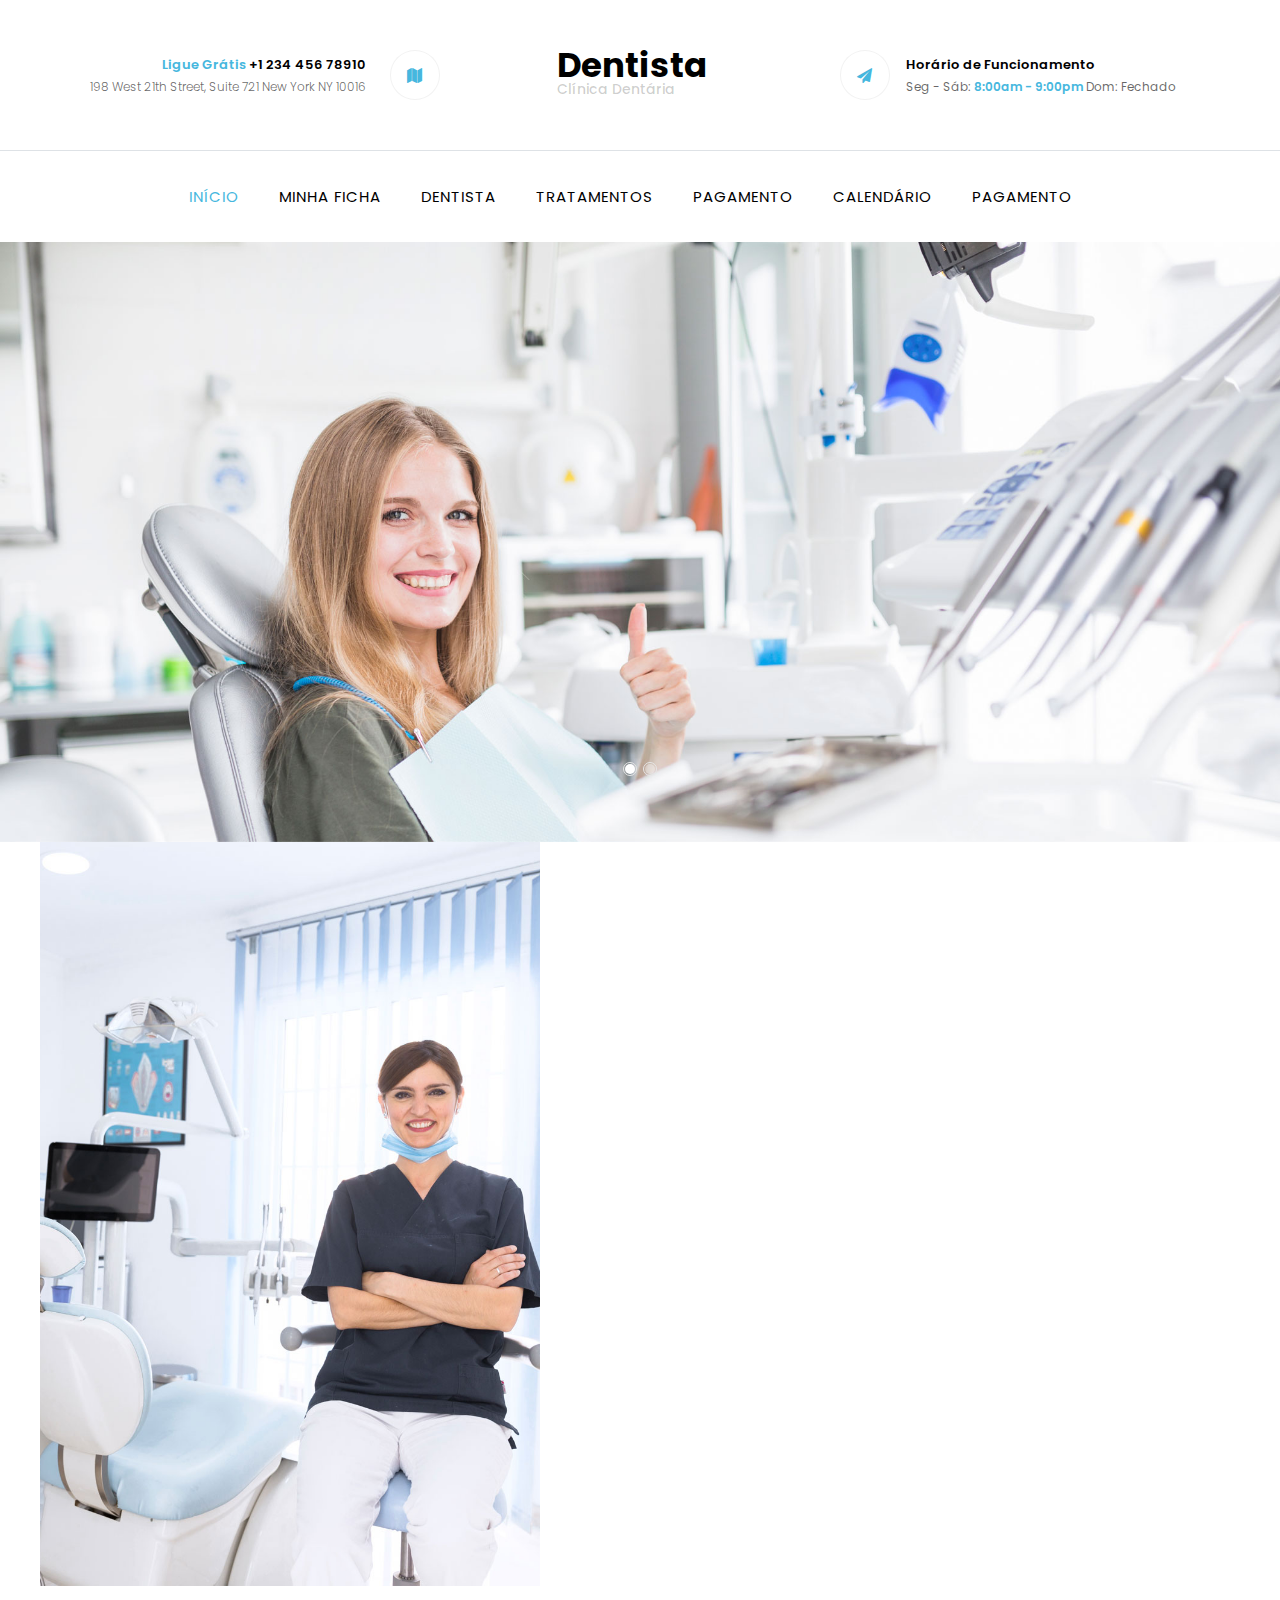
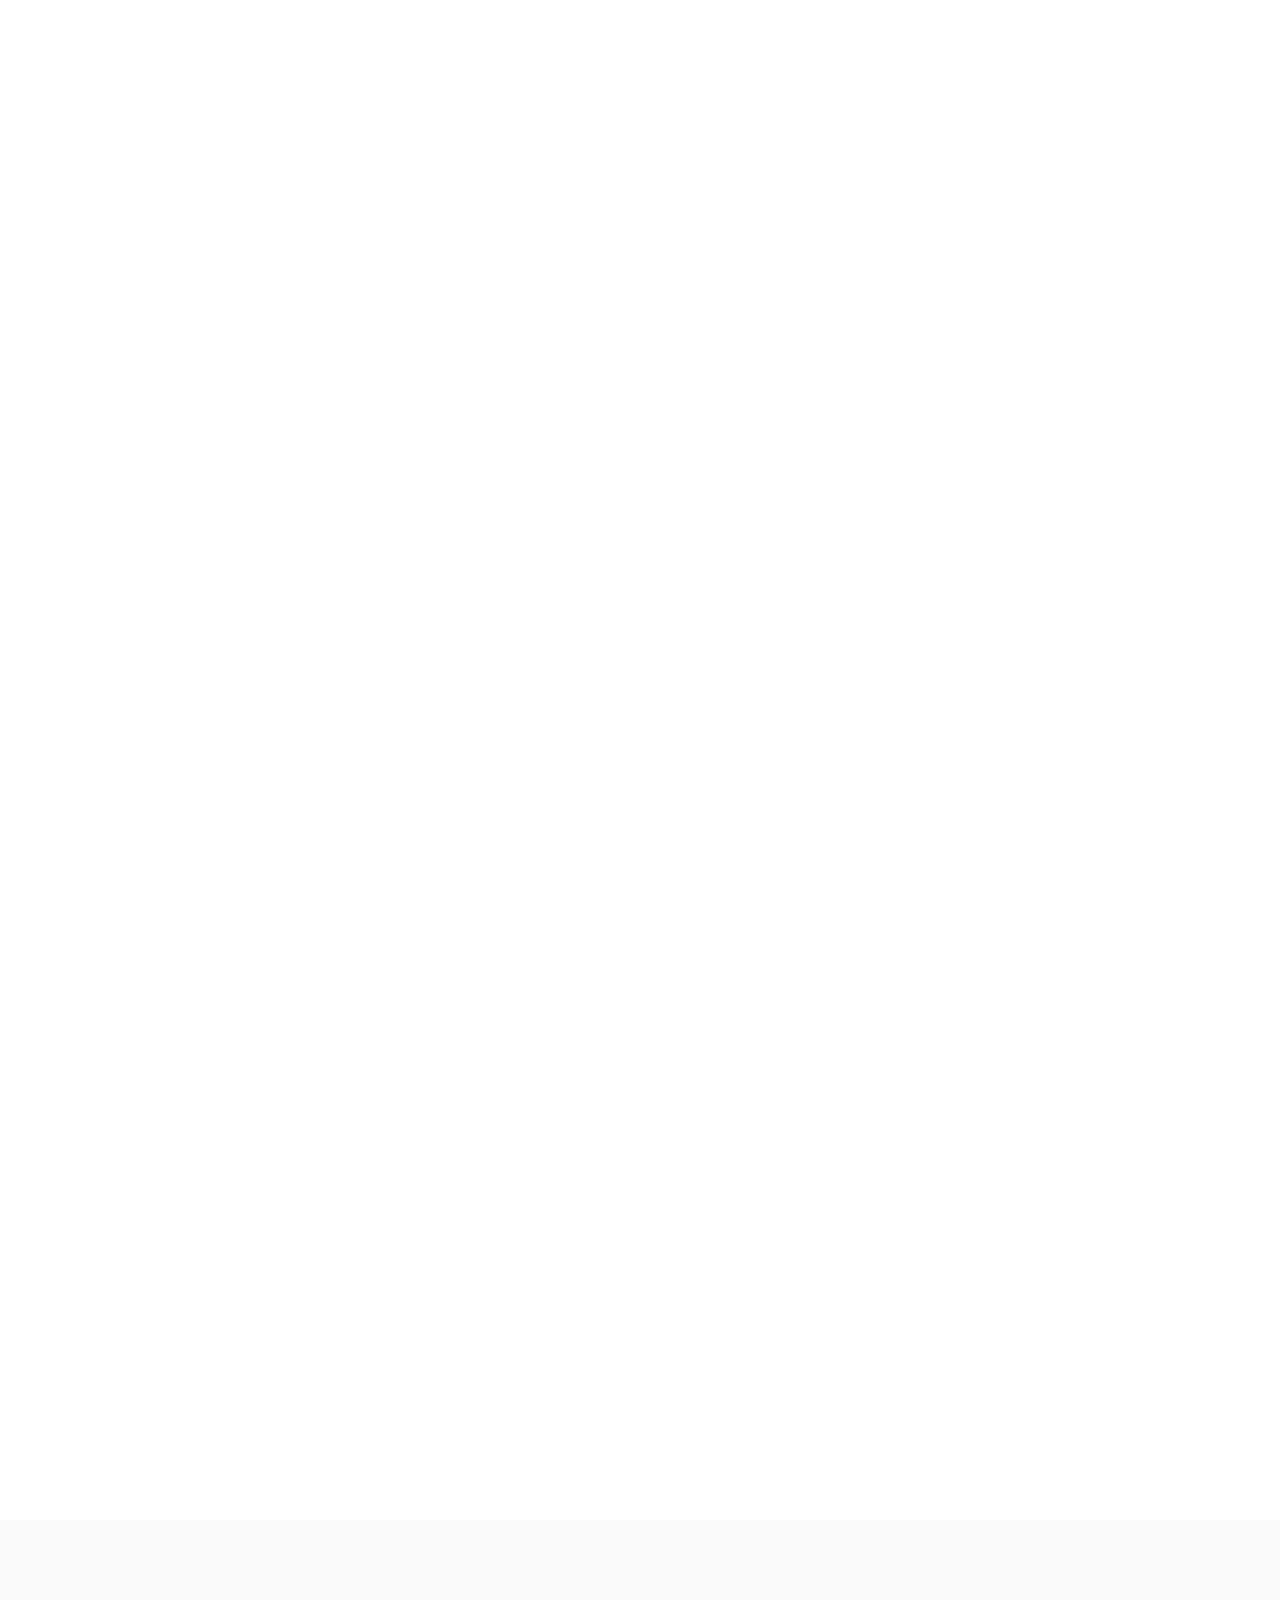
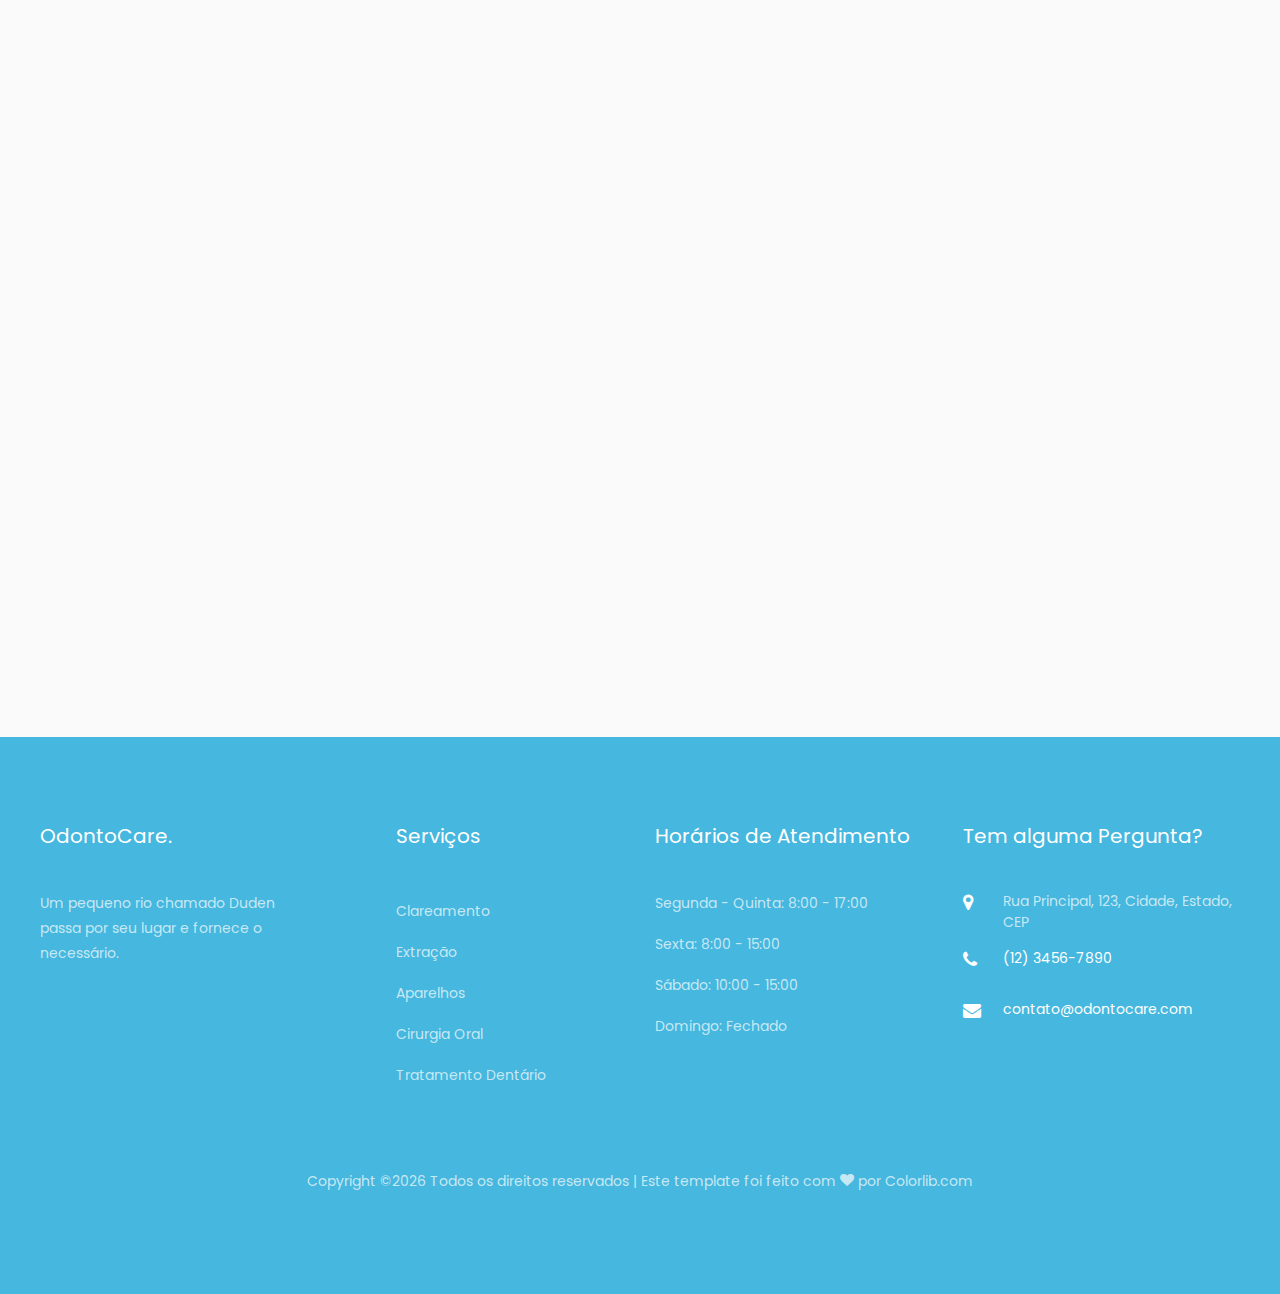
<file: index.html>
<!DOCTYPE html>
<html lang="pt-br">
  <head>
    <title>Site Clínica Dentária</title>
    <meta charset="utf-8">
    <meta name="viewport" content="width=device-width, initial-scale=1, shrink-to-fit=no">

<link href="https://fonts.googleapis.com/css?family=Poppins:300,400,500,600,700" rel="stylesheet">

<link rel="stylesheet" href="css/open-iconic-bootstrap.min.css">
<link rel="stylesheet" href="css/animate.css">

<link rel="stylesheet" href="css/owl.carousel.min.css">
<link rel="stylesheet" href="css/owl.theme.default.min.css">
<link rel="stylesheet" href="css/magnific-popup.css">

<link rel="stylesheet" href="css/aos.css">

<link rel="stylesheet" href="css/ionicons.min.css">

<link rel="stylesheet" href="css/bootstrap-datepicker.css">
<link rel="stylesheet" href="css/jquery.timepicker.css">

<link rel="stylesheet" href="css/flaticon.css">
<link rel="stylesheet" href="css/icomoon.css">
<link rel="stylesheet" href="css/style.css">
  </head>
  <body>
    <div class="py-md-5 py-4 border-bottom">
      <div class="container">
        <div class="row no-gutters d-flex align-items-start align-items-center px-3 px-md-0">
          <div class="col-md-4 order-md-2 mb-2 mb-md-0 align-items-center text-center">
            <a class="navbar-brand" href="index.html">Dentista<span>Clínica Dentária</span></a>
          </div>
          <div class="col-md-4 order-md-1 d-flex topper mb-md-0 mb-2 align-items-center text-md-right">
            <div class="icon d-flex justify-content-center align-items-center order-md-last">
              <span class="icon-map"></span>
            </div>
            <div class="pr-md-4 pl-md-0 pl-3 text">
              <p class="con"><span>Ligue Grátis</span> <span>+1 234 456 78910</span></p>
              <p class="con">198 West 21th Street, Suite 721 New York NY 10016</p>
            </div>
          </div>
          <div class="col-md-4 order-md-3 d-flex topper mb-md-0 align-items-center">
            <div class="icon d-flex justify-content-center align-items-center"><span class="icon-paper-plane"></span></div>
            <div class="text pl-3 pl-md-3">
              <p class="hr"><span>Horário de Funcionamento</span></p>
              <p class="time"><span>Seg - Sáb:</span> <span>8:00am - 9:00pm</span> Dom: Fechado</p>
            </div>
          </div>
        </div>
      </div>
    </div>
    <nav class="navbar navbar-expand-lg navbar-dark bg-dark ftco-navbar-light" id="ftco-navbar">
      <div class="container d-flex align-items-center">
        <button class="navbar-toggler" type="button" data-toggle="collapse" data-target="#ftco-nav" aria-controls="ftco-nav" aria-expanded="false" aria-label="Toggle navigation">
          <span class="oi oi-menu"></span> Menu
        </button>
        <div class="collapse navbar-collapse" id="ftco-nav">
          <ul class="navbar-nav m-auto">
            <li class="nav-item active"><a href="index.html" class="nav-link pl-0">Início</a></li>
            <li class="nav-item"><a href="ficha.html" class="nav-link">Minha Ficha</a></li>
            <li class="nav-item"><a href="doctor.html" class="nav-link">Dentista</a></li>
            <li class="nav-item"><a href="department.html" class="nav-link">Tratamentos</a></li>
            <li class="nav-item"><a href="pricing.html" class="nav-link">Pagamento</a></li>
            <li class="nav-item"><a href="calendario.html" class="nav-link">Calendário</a></li>
            <li class="nav-item"><a href="Pagamento.html" class="nav-link">Pagamento</a></li>
          </ul>
        </div>
      </div>
    </nav>
    <!-- END nav -->

<section class="home-slider owl-carousel">
  <div class="slider-item" style="background-image:url(images/bg_1.jpg);" data-stellar-background-ratio="0.5">
    <div class="overlay"></div>
    <div class="container">
      <div class="row no-gutters slider-text align-items-center justify-content-end" data-scrollax-parent="true">
        <div class="col-md-6 text ftco-animate">
          <h1 class="mb-4">Ajudando Você <span>A Ficar Feliz</span></h1>
          <h3 class="subheading">Todos os dias trazemos esperança e sorrisos aos pacientes que atendemos</h3>
          <p><a href="#" class="btn btn-secondary px-4 py-3 mt-3">Veja nossos trabalhos</a></p>
        </div>
      </div>
    </div>
  </div>

  <div class="slider-item" style="background-image:url(images/bg_2.jpg);">
    <div class="overlay"></div>
    <div class="container">
      <div class="row no-gutters slider-text align-items-center justify-content-end" data-scrollax-parent="true">
        <div class="col-md-6 text ftco-animate">
          <h1 class="mb-4">Sorriso Deixa <br>Uma Impressão Duradoura</h1>
          <h3 class="subheading">Sua saúde é nossa prioridade com atendimento médico abrangente e acessível.</h3>
          <p><a href="#" class="btn btn-secondary px-4 py-3 mt-3">Veja nossos trabalhos</a></p>
        </div>
      </div>
    </div>
  </div>
</section>

<section class="ftco-section ftco-no-pt ftco-no-pb">
  <div class="container">
    <div class="row no-gutters">
      <div class="col-md-5 p-md-5 img img-2 mt-5 mt-md-0" style="background-image: url(images/about.jpg);">
      </div>
      <div class="col-md-7 wrap-about py-4 py-md-5 ftco-animate">
        <div class="heading-section mb-5">
          <div class="pl-md-5 ml-md-5 pt-md-5">
            <span class="subheading mb-2">Bem-vindo ao Dentista</span>
            <h2 class="mb-2" style="font-size: 32px;">Especialidade médica voltada ao atendimento de pacientes internados gravemente doentes</h2>
          </div>
        </div>
        <div class="pl-md-5 ml-md-5 mb-5">
          <p>Um pequeno rio chamado Duden passa por seu lugar e fornece o necessário. É um país paradisíaco, onde partes assadas de frases voam para sua boca. Mesmo o todo-poderoso Ponto não tem controle sobre os textos cegos; é uma vida quase não ortográfica. Um dia, no entanto, uma pequena linha de texto cego chamada Lorem Ipsum decidiu sair para o distante Mundo da Gramática.</p>
          <p>Um pequeno rio chamado Duden passa por seu lugar e fornece o necessário. É um país paradisíaco, onde partes assadas de frases voam para sua boca.</p>
          <div class="founder d-flex align-items-center mt-5">
            <div class="img" style="background-image: url(images/doc-1.jpg);"></div>
            <div class="text pl-3">
              <h3 class="mb-0">Dr. Paul Foster</h3>
              <span class="position">CEO, Fundador</span>
            </div>
          </div>
        </div>
      </div>
    </div>
  </div>
</section>

<section class="ftco-section ftco-services">
  <div class="container">
    <div class="row justify-content-center mb-5 pb-2">
      <div class="col-md-8 text-center heading-section ftco-animate">
        <span class="subheading">Serviços</span>
        <h2 class="mb-4">Serviços da Nossa Clínica</h2>
        <p>Vivem separados. Um pequeno rio chamado Duden passa por seu lugar e fornece o necessário. É um país paradisíaco</p>
      </div>
    </div>
    <div class="row">
      <div class="col-md-3 d-flex services align-self-stretch p-4 ftco-animate">
        <div class="media block-6 d-block text-center">
          <div class="icon d-flex justify-content-center align-items-center">
            <span class="flaticon-drilling"></span>
          </div>
          <div class="media-body p-2 mt-3">
            <h3 class="heading">Implantes Dentários</h3>
            <p>Um pequeno rio chamado Duden passa por seu lugar e fornece o necessário.</p>
          </div>
        </div>      
      </div>
      <div class="col-md-3 d-flex services align-self-stretch p-4 ftco-animate">
        <div class="media block-6 d-block text-center">
          <div class="icon d-flex justify-content-center align-items-center">
            <span class="flaticon-tooth"></span>
          </div>
          <div class="media-body p-2 mt-3">
            <h3 class="heading">Tratamento Dentário</h3>
            <p>Um pequeno rio chamado Duden passa por seu lugar e fornece o necessário.</p>
          </div>
        </div>    
      </div>
      <div class="col-md-3 d-flex services align-self-stretch p-4 ftco-animate">
        <div class="media block-6 d-block text-center">
          <div class="icon d-flex justify-content-center align-items-center">
            <span class="flaticon-tooth-with-braces"></span>
          </div>
          <div class="media-body p-2 mt-3">
            <h3 class="heading">Aparelhos</h3>
            <p>Um pequeno rio chamado Duden passa por seu lugar e fornece o necessário.</p>
          </div>
        </div>      
      </div>
      <div class="col-md-3 d-flex services align-self-stretch p-4 ftco-animate">
        <div class="media block-6 d-block text-center">
          <div class="icon d-flex justify-content-center align-items-center">
            <span class="flaticon-anesthesia"></span>
          </div>
          <div class="media-body p-2 mt-3">
            <h3 class="heading">Cirurgia Oral</h3>
            <p>Um pequeno rio chamado Duden passa por seu lugar e fornece o necessário.</p>
          </div>
        </div>      
      </div>
    </div>
  </div>
</section>



<section class="ftco-section">
  <div class="container">
    <div class="row justify-content-center mb-5 pb-2">
      <div class="col-md-8 text-center heading-section ftco-animate">
        <span class="subheading">Equipe de Dentistas</span>
        <h2 class="mb-4">Nossos Dentistas Qualificados</h2>
        <p>Vivem separados. Um pequeno rio chamado Duden passa por seu lugar e fornece o necessário. É um país paradisíaco</p>
      </div>
    </div>  
    <div class="row">
      <div class="col-lg-4 d-flex mb-sm-4 ftco-animate">
        <div class="staff">
          <div class="d-flex mb-4">
            <div class="img" style="background-image: url(images/doc-1.jpg);"></div>
            <div class="info ml-4">
              <h3><a href="teacher-single.html">Dr. Lloyd Wilson</a></h3>
              <span class="position">Dentista Principal</span>
              <p class="ftco-social d-flex">
                <a href="#" class="d-flex justify-content-center align-items-center"><span class="icon-twitter"></span></a>
                <a href="#" class="d-flex justify-content-center align-items-center"><span class="icon-facebook"></span></a>
                <a href="#" class="d-flex justify-content-center align-items-center"><span class="icon-google"></span></a>
                <a href="#" class="d-flex justify-content-center align-items-center"><span class="icon-instagram"></span></a>
              </p>
            </div>
          </div>
          <div class="text">
            <p>Um pequeno rio chamado Duden passa por seu lugar e fornece o necessário. É um país paradisíaco, onde partes assadas de frases voam para sua boca.</p>
          </div>
        </div>
      </div>
      <div class="col-lg-4 d-flex mb-sm-4 ftco-animate">
        <div class="staff">
          <div class="d-flex mb-4">
            <div class="img" style="background-image: url(images/doc-2.jpg);"></div>
            <div class="info ml-4">
              <h3><a href="teacher-single.html">Dr. Rachel Parker</a></h3>
              <span class="position">Ortodontista</span>
              <p class="ftco-social d-flex">
                <a href="#" class="d-flex justify-content-center align-items-center"><span class="icon-twitter"></span></a>
                <a href="#" class="d-flex justify-content-center align-items-center"><span class="icon-facebook"></span></a>
                <a href="#" class="d-flex justify-content-center align-items-center"><span class="icon-google"></span></a>
                <a href="#" class="d-flex justify-content-center align-items-center"><span class="icon-instagram"></span></a>
              </p>
            </div>
          </div>
          <div class="text">
            <p>Um pequeno rio chamado Duden passa por seu lugar e fornece o necessário. É um país paradisíaco, onde partes assadas de frases voam para sua boca.</p>
          </div>
        </div>
      </div>
      <div class="col-lg-4 d-flex mb-sm-4 ftco-animate">
        <div class="staff">
          <div class="d-flex mb-4">
            <div class="img" style="background-image: url(images/doc-3.jpg);"></div>
            <div class="info ml-4">
              <h3><a href="teacher-single.html">Dr. Ian Smith</a></h3>
              <span class="position">Protesista</span>
              <p class="ftco-social d-flex">
                <a href="#" class="d-flex justify-content-center align-items-center"><span class="icon-twitter"></span></a>
                <a href="#" class="d-flex justify-content-center align-items-center"><span class="icon-facebook"></span></a>
                <a href="#" class="d-flex justify-content-center align-items-center"><span class="icon-google"></span></a>
                <a href="#" class="d-flex justify-content-center align-items-center"><span class="icon-instagram"></span></a>
              </p>
            </div>
          </div>
          <div class="text">
            <p>Um pequeno rio chamado Duden passa por seu lugar e fornece o necessário. É um país paradisíaco, onde partes assadas de frases voam para sua boca.</p>
          </div>
        </div>
      </div>
    </div>
  </div>
</section>

<section class="ftco-section bg-light">
  <div class="container">
    <div class="row justify-content-center mb-5 pb-2">
      <div class="col-md-8 text-center heading-section ftco-animate">
        <span class="subheading">Preços &amp; Planos</span>
        <h2 class="mb-4">Preços Flexíveis</h2>
        <p>Vivem separados. Um pequeno rio chamado Duden passa por seu lugar e fornece o necessário. É um país paradisíaco</p>
      </div>
    </div>
    <div class="row">
      <div class="col-md-3 ftco-animate">
        <div class="pricing-entry pb-5 text-center">
          <div>
            <p><span class="price">R$ 0.00</span></p>
            <h3 class="mb-4">Consulta</h3>
          </div>
          <ul>
            <li>Diagnóstico</li>
            <li>Raio X</li>
            <li>Profilaxia</li>
            <li>Plano de Tratamento</li>
          </ul>
          <p class="button text-center"><a href="#" class="btn btn-primary btn-outline-primary">Saiba Mais</a></p>
        </div>
      </div>
      <div class="col-md-3 ftco-animate">
        <div class="pricing-entry pb-5 text-center">
          <div>
            <p><span class="price">R$ 300.00</span> <span class="per">/ sessão</span></p>
            <h3 class="mb-4">Cárie</h3>
          </div>
          <ul>
            <li>Consulta</li>
            <li>Resturação</li>
            <li>Tratamento da Cárie</li>
            <li>Plano de Tratamento</li>
          </ul>
          <p class="button text-center"><a href="#" class="btn btn-secondary btn-outline-secondary">Saiba Mais</a></p>
        </div>
      </div>
      <div class="col-md-3 ftco-animate">
        <div class="pricing-entry pb-5 text-center">
          <div>
            <p><span class="price">R$ 250.00</span> <span class="per">/ sessão</span></p>
            <h3 class="mb-4">Extração</h3>
          </div>
          <ul>
            <li>Consulta</li>
            <li>Raio X</li>
            <li>Extração</li>
            <li>Plano de Tratamento</li>
          </ul>
          <p class="button text-center"><a href="#" class="btn btn-tertiary btn-outline-tertiary">Saiba Mais</a></p>
        </div>
      </div>
      <div class="col-md-3 ftco-animate">
        <div class="pricing-entry pb-5 text-center">
          <div>
            <p><span class="price">R$ 150.00</span> <span class="per">/ sessão</span></p>
            <h3 class="mb-4">Clareamento</h3>
          </div>
          <ul>
            <li>Consulta</li>
            <li>Raio X</li>
            <li>Clareamento Dental</li>
            <li>Plano de Tratamento</li>
          </ul>
          <p class="button text-center"><a href="#" class="btn btn-quarternary btn-outline-quarternary">Saiba Mais</a></p>
        </div>
      </div>
    </div>
  </div>
</section>  





<footer class="ftco-footer ftco-section">
  <div class="container">
    <div class="row mb-5">
      <div class="col-md">
        <div class="ftco-footer-widget mb-4">
          <h2 class="ftco-heading-2">OdontoCare.</h2>
          <p>Um pequeno rio chamado Duden passa por seu lugar e fornece o necessário.</p>
          <ul class="ftco-footer-social list-unstyled float-md-left float-lft mt-5">
            <li class="ftco-animate"><a href="#"><span class="icon-twitter"></span></a></li>
            <li class="ftco-animate"><a href="#"><span class="icon-facebook"></span></a></li>
            <li class="ftco-animate"><a href="#"><span class="icon-instagram"></span></a></li>
          </ul>
        </div>
      </div>
      <div class="col-md">
        <div class="ftco-footer-widget mb-4 ml-md-5">
          <h2 class="ftco-heading-2">Serviços</h2>
          <ul class="list-unstyled">
            <li><a href="#" class="py-2 d-block">Clareamento</a></li>
            <li><a href="#" class="py-2 d-block">Extração</a></li>
            <li><a href="#" class="py-2 d-block">Aparelhos</a></li>
            <li><a href="#" class="py-2 d-block">Cirurgia Oral</a></li>
            <li><a href="#" class="py-2 d-block">Tratamento Dentário</a></li>
          </ul>
        </div>
      </div>
      <div class="col-md">
        <div class="ftco-footer-widget mb-4">
          <h2 class="ftco-heading-2">Horários de Atendimento</h2>
          <div class="opening-hours">
            <p>Segunda - Quinta: <span>8:00 - 17:00</span></p>
            <p>Sexta: <span>8:00 - 15:00</span></p>
            <p>Sábado: <span>10:00 - 15:00</span></p>
            <p>Domingo: <span>Fechado</span></p>
          </div>
        </div>
      </div>
      <div class="col-md">
        <div class="ftco-footer-widget mb-4">
          <h2 class="ftco-heading-2">Tem alguma Pergunta?</h2>
          <div class="block-23 mb-3">
            <ul>
              <li><span class="icon icon-map-marker"></span><span class="text">Rua Principal, 123, Cidade, Estado, CEP</span></li>
              <li><a href="#"><span class="icon icon-phone"></span><span class="text">(12) 3456-7890</span></a></li>
              <li><a href="#"><span class="icon icon-envelope"></span><span class="text">contato@odontocare.com</span></a></li>
            </ul>
          </div>
        </div>
      </div>
    </div>
    <div class="row">
      <div class="col-md-12 text-center">
        <p>Copyright &copy;<script>document.write(new Date().getFullYear());</script> Todos os direitos reservados | Este template foi feito com <i class="icon-heart" aria-hidden="true"></i> por <a href="https://colorlib.com" target="_blank">Colorlib.com</a></p>
      </div>
    </div>
  </div>
</footer>
  <!-- loader -->
 
  <script src="js/jquery.min.js"></script>
  <script src="js/jquery-migrate-3.0.1.min.js"></script>
  <script src="js/popper.min.js"></script>
  <script src="js/bootstrap.min.js"></script>
  <script src="js/jquery.easing.1.3.js"></script>
  <script src="js/jquery.waypoints.min.js"></script>
  <script src="js/jquery.stellar.min.js"></script>
  <script src="js/owl.carousel.min.js"></script>
  <script src="js/jquery.magnific-popup.min.js"></script>
  <script src="js/aos.js"></script>
  <script src="js/jquery.animateNumber.min.js"></script>
  <script src="js/bootstrap-datepicker.js"></script>
  <script src="js/jquery.timepicker.min.js"></script>
  <script src="js/scrollax.min.js"></script>
  <script src="js/main.js"></script>
  </body>
</html>
</file>
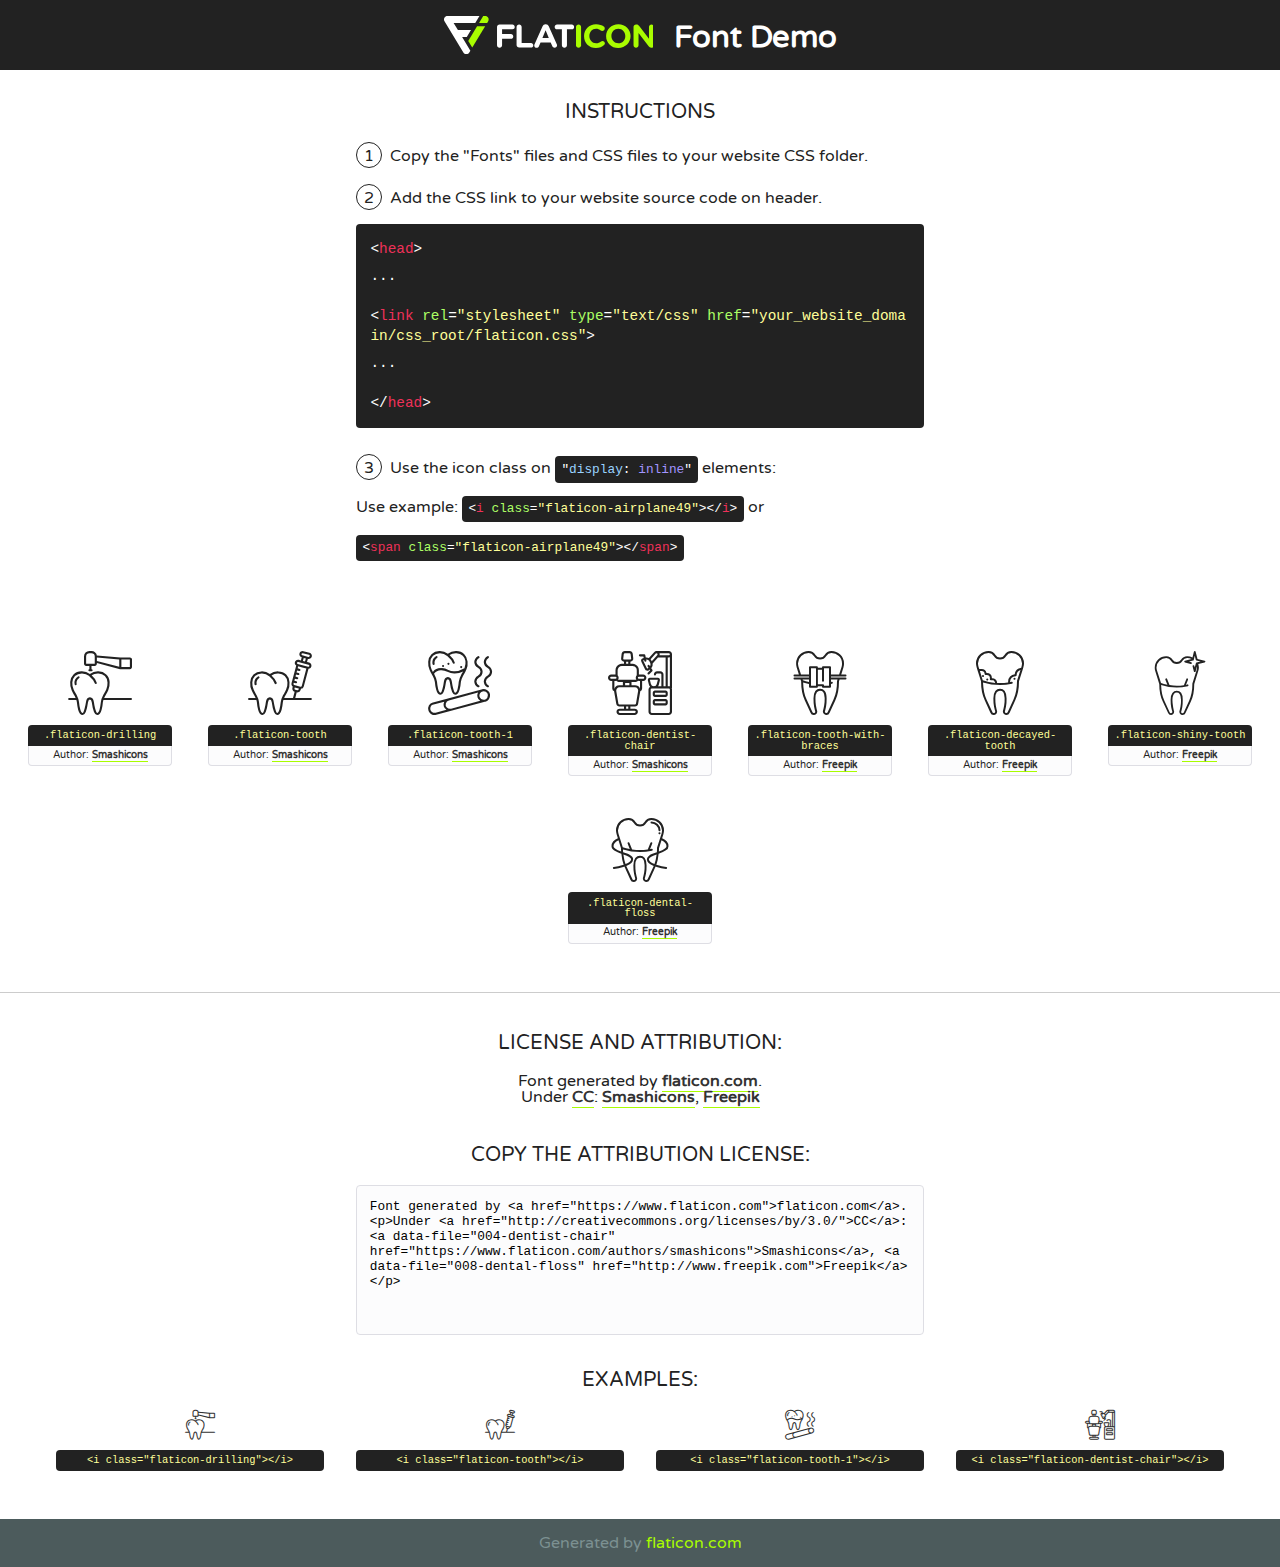
<file: fonts/flaticon/font/flaticon.html>
<!DOCTYPE html>
<!--
  Flaticon icon font: Flaticon
  Creation date: 18/09/2019 12:10
-->
<html>
<!DOCTYPE html>
<html>

<head>
    <title>Flaticon WebFont</title>
    <link href="http://fonts.googleapis.com/css?family=Varela+Round" rel="stylesheet" type="text/css" />
    <link rel="stylesheet" type="text/css" href="flaticon.css">
    <meta charset="UTF-8">
    <style>
    html, body, div, span, applet, object, iframe,
    h1, h2, h3, h4, h5, h6, p, blockquote, pre,
    a, abbr, acronym, address, big, cite, code,
    del, dfn, em, img, ins, kbd, q, s, samp,
    small, strike, strong, sub, sup, tt, var,
    b, u, i, center,
    dl, dt, dd, ol, ul, li,
    fieldset, form, label, legend,
    table, caption, tbody, tfoot, thead, tr, th, td,
    article, aside, canvas, details, embed, 
    figure, figcaption, footer, header, hgroup, 
    menu, nav, output, ruby, section, summary,
    time, mark, audio, video {
        margin: 0;
        padding: 0;
        border: 0;
        font-size: 100%;
        font: inherit;
        vertical-align: baseline;
    }
    /* HTML5 display-role reset for older browsers */
    article, aside, details, figcaption, figure, 
    footer, header, hgroup, menu, nav, section {
        display: block;
    }
    body {
        line-height: 1;
    }
    ol, ul {
        list-style: none;
    }
    blockquote, q {
        quotes: none;
    }
    blockquote:before, blockquote:after,
    q:before, q:after {
        content: '';
        content: none;
    }
    table {
        border-collapse: collapse;
        border-spacing: 0;
    }
    body {
        font-family: 'Varela Round', Helvetica, Arial, sans-serif;
        font-size: 16px;
        color: #222;
    }
    a {
        color: #333;
        border-bottom: 1px solid #a9fd00;
        font-weight: bold;
        text-decoration: none;
    }
    * {
        -moz-box-sizing: border-box;
        -webkit-box-sizing: border-box;
        box-sizing: border-box;
        margin: 0;
        padding: 0;
    }
    [class^="flaticon-"]:before, [class*=" flaticon-"]:before, [class^="flaticon-"]:after, [class*=" flaticon-"]:after {
        font-family: Flaticon;
        font-size: 30px;
        font-style: normal;
        margin-left: 20px;
        color: #333;
    }
    .wrapper {
        max-width: 600px;
        margin: auto;
        padding: 0 1em;
    }
    .title {
        font-size: 1.25em;
        text-align: center;
        margin-bottom: 1em;
        text-transform: uppercase;
    }
    header {
        text-align: center;
        background-color: #222;
        color: #fff;
        padding: 1em;
    }
    header .logo {
        width: 210px;
        height: 38px;
        display: inline-block;
        vertical-align: middle;
        margin-right: 1em;
        border: none;
    }
    header strong {
        font-size: 1.95em;
        font-weight: bold;
        vertical-align: middle;
        margin-top: 5px;
        display: inline-block;
    }
    .demo {
        margin: 2em auto;
        line-height: 1.25em;
    }
    .demo ul li {
        margin-bottom: 1em;
    }
    .demo ul li .num {
        color: #222;
        border-radius: 20px;
        display: inline-block;
        width: 26px;
        padding: 3px;
        height: 26px;
        text-align: center;
        margin-right: 0.5em;
        border: 1px solid #222;
    }
    .demo ul li code {
        background-color: #222;
        border-radius: 4px;
        padding: 0.25em 0.5em;
        display: inline-block;
        color: #fff;
        font-family: Consolas,Monaco,Lucida Console,Liberation Mono,DejaVu Sans Mono,Bitstream Vera Sans Mono,Courier New, monospace;
        font-weight: lighter;
        margin-top: 1em;
        font-size: 0.8em;
        word-break: break-all;
    }
    .demo ul li code.big {
        padding: 1em;
        font-size: 0.9em;
    }
    .demo ul li code .red {
        color: #EF3159;
    }
    .demo ul li code .green {
        color: #ACFF65;
    }
    .demo ul li code .yellow {
        color: #FFFF99;
    }
    .demo ul li code .blue {
        color: #99D3FF;
    }
    .demo ul li code .purple {
        color: #A295FF;
    }
    .demo ul li code .dots {
        margin-top: 0.5em;
        display: block;
    }
    #glyphs {
        border-bottom: 1px solid #ccc;
        padding: 2em 0;
        text-align: center;
    }
    .glyph {
        display: inline-block;
        width: 9em;
        margin: 1em;
        text-align: center;
        vertical-align: top;
        background: #FFF;
    }
    .glyph .glyph-icon {
        padding: 10px;
        display: block;
        font-family:"Flaticon";
        font-size: 64px;
        line-height: 1;
    }
    .glyph .glyph-icon:before {
        font-size: 64px;
        color: #222;
        margin-left: 0;
    }
    .class-name {
        font-size: 0.65em;
        background-color: #222;
        color: #fff;
        border-radius: 4px 4px 0 0;
        padding: 0.5em;
        color: #FFFF99;
        font-family: Consolas,Monaco,Lucida Console,Liberation Mono,DejaVu Sans Mono,Bitstream Vera Sans Mono,Courier New, monospace;
    }
    .author-name {
        font-size: 0.6em;
        background-color: #fcfcfd;
        border: 1px solid #DEDEE4;
        border-top: 0;
        border-radius: 0 0 4px 4px;
        padding: 0.5em;
    }
    .class-name:last-child {
        font-size: 10px;
        color:#888;
    }
    .class-name:last-child a {
        font-size: 10px;
        color:#555;
    }
    .class-name:last-child a:hover {
        color:#a9fd00;
    }
    .glyph > input {
        display: block;
        width: 100px;
        margin: 5px auto;
        text-align: center;
        font-size: 12px;
        cursor: text;
    }
    .glyph > input.icon-input {
        font-family:"Flaticon";
        font-size: 16px;
        margin-bottom: 10px;
    }
    .attribution .title {
        margin-top: 2em;
    }
    .attribution textarea {
        background-color: #fcfcfd;
        padding: 1em;
        border: none;
        box-shadow: none;
        border: 1px solid #DEDEE4;
        border-radius: 4px;
        resize: none;
        width: 100%;
        height: 150px;
        font-size: 0.8em;
        font-family: Consolas,Monaco,Lucida Console,Liberation Mono,DejaVu Sans Mono,Bitstream Vera Sans Mono,Courier New, monospace;
        -webkit-appearance: none;
    }
    .iconsuse {
        margin: 2em auto;
        text-align: center;
        max-width: 1200px;
    }
    .iconsuse:after {
        content: '';
        display: table;
        clear: both;
    }
    .iconsuse .image {
        float: left;
        width: 25%;
        padding: 0 1em;
    }
    .iconsuse .image p {
        margin-bottom: 1em;
    }
    .iconsuse .image span {
        display: block;
        font-size: 0.65em;
        background-color: #222;
        color: #fff;
        border-radius: 4px;
        padding: 0.5em;
        color: #FFFF99;
        margin-top: 1em;
        font-family: Consolas,Monaco,Lucida Console,Liberation Mono,DejaVu Sans Mono,Bitstream Vera Sans Mono,Courier New, monospace;
    }
    #footer {
        text-align: center;
        background-color: #4C5B5C;
        color: #7c9192;
        padding: 1em;
    }
    #footer a {
        border: none;
        color: #a9fd00;
        font-weight: normal;
    }
    @media (max-width: 960px) {
        .iconsuse .image {
            width: 50%;
        }
    }
    @media (max-width: 560px) {
        .iconsuse .image {
            width: 100%;
        }
    }
    </style>
</head>

<body class="characters-off">

    <header>
        <a href="https://www.flaticon.com" target="_blank" class="logo">
            <svg version="1.1" xmlns="http://www.w3.org/2000/svg" xmlns:xlink="http://www.w3.org/1999/xlink" xmlns:a="http://ns.adobe.com/AdobeSVGViewerExtensions/3.0/" viewBox="0 0 560.875 102.036" enable-background="new 0 0 560.875 102.036" xml:space="preserve">
                <defs>
                </defs>
                <g>
                    <g class="letters">
                        <path fill="#ffffff" d="M141.596,29.675c0-3.777,2.985-6.767,6.764-6.767h34.438c3.426,0,6.15,2.728,6.15,6.15
                        c0,3.43-2.724,6.149-6.15,6.149h-27.674v13.091h23.719c3.429,0,6.151,2.724,6.151,6.15c0,3.43-2.723,6.149-6.151,6.149h-23.719
                        v17.574c0,3.773-2.986,6.761-6.764,6.761c-3.779,0-6.764-2.989-6.764-6.761V29.675z"></path>
                        <path fill="#ffffff" d="M193.844,29.149c0-3.781,2.985-6.767,6.764-6.767c3.776,0,6.763,2.985,6.763,6.767v42.957h25.039
                        c3.426,0,6.149,2.726,6.149,6.153c0,3.425-2.723,6.15-6.149,6.15h-31.802c-3.779,0-6.764-2.986-6.764-6.768V29.149z"></path>
                        <path fill="#ffffff" d="M241.891,75.71l21.438-48.407c1.492-3.341,4.215-5.357,7.906-5.357h0.792
                        c3.686,0,6.323,2.017,7.815,5.357l21.439,48.407c0.436,0.967,0.701,1.845,0.701,2.723c0,3.602-2.809,6.501-6.414,6.501
                        c-3.161,0-5.269-1.845-6.499-4.655l-4.132-9.661h-27.059l-4.301,10.102c-1.144,2.631-3.426,4.214-6.237,4.214
                        c-3.517,0-6.24-2.81-6.24-6.325C241.1,77.64,241.451,76.677,241.891,75.71z M279.932,58.666l-8.521-20.297l-8.526,20.297H279.932
                        z"></path>
                        <path fill="#ffffff" d="M314.864,35.387H301.86c-3.429,0-6.239-2.813-6.239-6.238c0-3.429,2.811-6.24,6.239-6.24h39.533
                        c3.426,0,6.237,2.811,6.237,6.24c0,3.425-2.811,6.238-6.237,6.238h-13.001v42.785c0,3.773-2.99,6.761-6.764,6.761
                        c-3.779,0-6.764-2.989-6.764-6.761V35.387z"></path>
                        <path fill="#A9FD00" d="M352.615,29.149c0-3.781,2.985-6.767,6.767-6.767c3.774,0,6.761,2.985,6.761,6.767v49.024
                        c0,3.773-2.987,6.761-6.761,6.761c-3.781,0-6.767-2.989-6.767-6.761V29.149z"></path>
                        <path fill="#A9FD00" d="M374.132,53.836v-0.179c0-17.481,13.178-31.801,32.065-31.801c9.22,0,15.459,2.458,20.557,6.238
                        c1.402,1.054,2.637,2.985,2.637,5.357c0,3.692-2.985,6.59-6.681,6.59c-1.845,0-3.071-0.702-4.044-1.319
                        c-3.776-2.813-7.729-4.393-12.562-4.393c-10.364,0-17.831,8.611-17.831,19.154v0.173c0,10.542,7.291,19.329,17.831,19.329
                        c5.715,0,9.492-1.756,13.359-4.834c1.049-0.874,2.458-1.491,4.039-1.491c3.429,0,6.325,2.813,6.325,6.236
                        c0,2.106-1.056,3.78-2.282,4.834c-5.539,4.834-12.036,7.733-21.878,7.733C387.572,85.464,374.132,71.493,374.132,53.836z"></path>
                        <path fill="#A9FD00" d="M433.009,53.836v-0.179c0-17.481,13.79-31.801,32.766-31.801c18.981,0,32.592,14.143,32.592,31.628v0.173
                        c0,17.483-13.785,31.807-32.769,31.807C446.625,85.464,433.009,71.32,433.009,53.836z M484.224,53.836v-0.179
                        c0-10.539-7.725-19.326-18.626-19.326c-10.893,0-18.449,8.611-18.449,19.154v0.173c0,10.542,7.73,19.329,18.626,19.329
                        C476.676,72.986,484.224,64.378,484.224,53.836z"></path>
                        <path fill="#A9FD00" d="M506.233,29.321c0-3.774,2.99-6.763,6.767-6.763h1.401c3.252,0,5.183,1.583,7.029,3.953l26.093,34.265
                        V29.059c0-3.692,2.99-6.677,6.681-6.677c3.683,0,6.671,2.985,6.671,6.677v48.934c0,3.78-2.987,6.765-6.764,6.765h-0.436
                        c-3.257,0-5.188-1.581-7.034-3.953l-27.056-35.492v32.944c0,3.687-2.985,6.676-6.678,6.676c-3.683,0-6.673-2.989-6.673-6.676
                        V29.321z"></path>
                    </g>
                    <g class="insignia">
                        <path fill="#ffffff" d="M48.372,56.137h12.517l11.156-18.537H37.186L25.688,18.539h57.825L94.668,0H9.271
                        C5.925,0,2.842,1.801,1.198,4.716c-1.644,2.907-1.593,6.482,0.134,9.343l50.38,83.501c1.678,2.781,4.689,4.476,7.938,4.476
                        c3.246,0,6.257-1.695,7.935-4.476l2.898-4.804L48.372,56.137z"></path>
                        <g class="i">
                            <path fill="#A9FD00" d="M93.575,18.539h0.031v0.004l21.652,0.004l2.705-4.488c1.727-2.861,1.778-6.436,0.133-9.343
                            C116.454,1.801,113.371,0,110.026,0h-5.294L93.575,18.539z"></path>
                            <polygon fill="#A9FD00" points="88.291,27.356 64.725,66.486 75.519,84.404 109.942,27.356"></polygon>
                        </g>
                    </g>
                </g>
            </svg>
        </a>
        <strong>Font Demo</strong>
    </header>


    <section class="demo wrapper">

        <p class="title">Instructions</p>

        <ul>
            <li>
                <span class="num">1</span>Copy the "Fonts" files and CSS files to your website CSS folder.
            </li>
            <li>
                <span class="num">2</span>Add the CSS link to your website source code on header.
                <code class="big">
                    &lt;<span class="red">head</span>&gt;
                    <br/><span class="dots">...</span>
                    <br/>&lt;<span class="red">link</span> <span class="green">rel</span>=<span class="yellow">"stylesheet"</span> <span class="green">type</span>=<span class="yellow">"text/css"</span> <span class="green">href</span>=<span class="yellow">"your_website_domain/css_root/flaticon.css"</span>&gt;
                    <br/><span class="dots">...</span>
                    <br/>&lt;/<span class="red">head</span>&gt;
                </code>
            </li>

            <li>
                <p>
                    <span class="num">3</span>Use the icon class on <code>"<span class="blue">display</span>:<span class="purple"> inline</span>"</code> elements:
                    <br />
                    Use example: <code>&lt;<span class="red">i</span> <span class="green">class</span>=<span class="yellow">&quot;flaticon-airplane49&quot;</span>&gt;&lt;/<span class="red">i</span>&gt;</code> or <code>&lt;<span class="red">span</span> <span class="green">class</span>=<span class="yellow">&quot;flaticon-airplane49&quot;</span>&gt;&lt;/<span class="red">span</span>&gt;</code>
            </li>
        </ul>

    </section>




   <section id="glyphs">          
    
      
        <div class="glyph"><div class="glyph-icon flaticon-drilling"></div>
            <div class="class-name">.flaticon-drilling</div>
            <div class="author-name">Author: <a data-file="001-drilling" href="https://www.flaticon.com/authors/smashicons">Smashicons</a> </div> 
        </div>        
        
        <div class="glyph"><div class="glyph-icon flaticon-tooth"></div>
            <div class="class-name">.flaticon-tooth</div>
            <div class="author-name">Author: <a data-file="002-tooth" href="https://www.flaticon.com/authors/smashicons">Smashicons</a> </div> 
        </div>        
        
        <div class="glyph"><div class="glyph-icon flaticon-tooth-1"></div>
            <div class="class-name">.flaticon-tooth-1</div>
            <div class="author-name">Author: <a data-file="003-tooth-1" href="https://www.flaticon.com/authors/smashicons">Smashicons</a> </div> 
        </div>        
        
        <div class="glyph"><div class="glyph-icon flaticon-dentist-chair"></div>
            <div class="class-name">.flaticon-dentist-chair</div>
            <div class="author-name">Author: <a data-file="004-dentist-chair" href="https://www.flaticon.com/authors/smashicons">Smashicons</a> </div> 
        </div>        
        
        <div class="glyph"><div class="glyph-icon flaticon-tooth-with-braces"></div>
            <div class="class-name">.flaticon-tooth-with-braces</div>
            <div class="author-name">Author: <a data-file="005-tooth-with-braces" href="http://www.freepik.com">Freepik</a> </div> 
        </div>        
        
        <div class="glyph"><div class="glyph-icon flaticon-decayed-tooth"></div>
            <div class="class-name">.flaticon-decayed-tooth</div>
            <div class="author-name">Author: <a data-file="006-decayed-tooth" href="http://www.freepik.com">Freepik</a> </div> 
        </div>        
        
        <div class="glyph"><div class="glyph-icon flaticon-shiny-tooth"></div>
            <div class="class-name">.flaticon-shiny-tooth</div>
            <div class="author-name">Author: <a data-file="007-shiny-tooth" href="http://www.freepik.com">Freepik</a> </div> 
        </div>        
        
        <div class="glyph"><div class="glyph-icon flaticon-dental-floss"></div>
            <div class="class-name">.flaticon-dental-floss</div>
            <div class="author-name">Author: <a data-file="008-dental-floss" href="http://www.freepik.com">Freepik</a> </div> 
        </div>        
        

    </section>



    <section class="attribution wrapper"   style="text-align:center;">

      <div class="title">License and attribution:</div><div class="attrDiv">Font generated by <a href="https://www.flaticon.com">flaticon.com</a>. <div><p>Under <a href="http://creativecommons.org/licenses/by/3.0/">CC</a>: <a data-file="004-dentist-chair" href="https://www.flaticon.com/authors/smashicons">Smashicons</a>, <a data-file="008-dental-floss" href="http://www.freepik.com">Freepik</a></p>  </div>
      </div>
      <div class="title">Copy the Attribution License:</div>

    <textarea onclick="this.focus();this.select();">Font generated by &lt;a href=&quot;https://www.flaticon.com&quot;&gt;flaticon.com&lt;/a&gt;. <p>Under <a href="http://creativecommons.org/licenses/by/3.0/">CC</a>: <a data-file="004-dentist-chair" href="https://www.flaticon.com/authors/smashicons">Smashicons</a>, <a data-file="008-dental-floss" href="http://www.freepik.com">Freepik</a></p>  
     </textarea>

    </section>

    <section class="iconsuse">

          <div class="title">Examples:</div>            
             
            <div class="image">
                <p>
                    <i class="glyph-icon flaticon-drilling"></i> 
                    <span>&lt;i class=&quot;flaticon-drilling&quot;&gt;&lt;/i&gt;</span>
                </p>
            </div>
            
            <div class="image">
                <p>
                    <i class="glyph-icon flaticon-tooth"></i> 
                    <span>&lt;i class=&quot;flaticon-tooth&quot;&gt;&lt;/i&gt;</span>
                </p>
            </div>
            
            <div class="image">
                <p>
                    <i class="glyph-icon flaticon-tooth-1"></i> 
                    <span>&lt;i class=&quot;flaticon-tooth-1&quot;&gt;&lt;/i&gt;</span>
                </p>
            </div>
            
            <div class="image">
                <p>
                    <i class="glyph-icon flaticon-dentist-chair"></i> 
                    <span>&lt;i class=&quot;flaticon-dentist-chair&quot;&gt;&lt;/i&gt;</span>
                </p>
            </div>
                       
        </div>
                            
    </section>

<div id="footer">
    <div>Generated by <a href="https://www.flaticon.com">flaticon.com</a>
    </div>
</div>



</body>
</html>
</file>
<file: css/flaticon.css>
/*
  	Flaticon icon font: Flaticon
  	Creation date: 06/10/2018 08:32
  	*/


@font-face {
  font-family: "Flaticon";
  src: url("../fonts/flaticon/font/Flaticon.eot");
  src: url("../fonts/flaticon/font/Flaticon.eot?#iefix") format("embedded-opentype"),
       url("../fonts/flaticon/font/Flaticon.woff") format("woff"),
       url("../fonts/flaticon/font/Flaticon.ttf") format("truetype"),
       url("../fonts/flaticon/font/Flaticon.svg#Flaticon") format("svg");
  font-weight: normal;
  font-style: normal;
}

@media screen and (-webkit-min-device-pixel-ratio:0) {
  @font-face {
    font-family: "Flaticon";
    src: url("../fonts/flaticon/font/Flaticon.svg#Flaticon") format("svg");
  }
}

[class^="flaticon-"]:before, [class*=" flaticon-"]:before,
[class^="flaticon-"]:after, [class*=" flaticon-"]:after {   
  font-family: Flaticon;
  font-style: normal;
  font-weight: normal;
  font-variant: normal;
  text-transform: none;
  line-height: 1;

  /* Better Font Rendering =========== */
  -webkit-font-smoothing: antialiased;
  -moz-osx-font-smoothing: grayscale;
}

.flaticon-drilling:before { content: "\f100"; }
.flaticon-tooth:before { content: "\f101"; }
.flaticon-tooth-1:before { content: "\f102"; }
.flaticon-dentist-chair:before { content: "\f103"; }
.flaticon-tooth-with-braces:before { content: "\f104"; }
.flaticon-decayed-tooth:before { content: "\f105"; }
.flaticon-shiny-tooth:before { content: "\f106"; }
.flaticon-dental-floss:before { content: "\f107"; }
</file>
<file: css/icomoon.css>
@font-face {
  font-family: 'icomoon';
  src:  url('../fonts/icomoon/icomoon.eot?6tt51o');
  src:  url('../fonts/icomoon/icomoon.eot?6tt51o#iefix') format('embedded-opentype'),
    url('../fonts/icomoon/icomoon.ttf?6tt51o') format('truetype'),
    url('../fonts/icomoon/icomoon.woff?6tt51o') format('woff'),
    url('../fonts/icomoon/icomoon.svg?6tt51o#icomoon') format('svg');
  font-weight: normal;
  font-style: normal;
}

[class^="icon-"], [class*=" icon-"] {
  /* use !important to prevent issues with browser extensions that change fonts */
  font-family: 'icomoon' !important;
  speak: none;
  font-style: normal;
  font-weight: normal;
  font-variant: normal;
  text-transform: none;
  line-height: 1;

  /* Better Font Rendering =========== */
  -webkit-font-smoothing: antialiased;
  -moz-osx-font-smoothing: grayscale;
}

.icon-asterisk:before {
  content: "\f069";
}
.icon-plus:before {
  content: "\f067";
}
.icon-question:before {
  content: "\f128";
}
.icon-minus:before {
  content: "\f068";
}
.icon-glass:before {
  content: "\f000";
}
.icon-music:before {
  content: "\f001";
}
.icon-search:before {
  content: "\f002";
}
.icon-envelope-o:before {
  content: "\f003";
}
.icon-heart:before {
  content: "\f004";
}
.icon-star:before {
  content: "\f005";
}
.icon-star-o:before {
  content: "\f006";
}
.icon-user:before {
  content: "\f007";
}
.icon-film:before {
  content: "\f008";
}
.icon-th-large:before {
  content: "\f009";
}
.icon-th:before {
  content: "\f00a";
}
.icon-th-list:before {
  content: "\f00b";
}
.icon-check:before {
  content: "\f00c";
}
.icon-close:before {
  content: "\f00d";
}
.icon-remove:before {
  content: "\f00d";
}
.icon-times:before {
  content: "\f00d";
}
.icon-search-plus:before {
  content: "\f00e";
}
.icon-search-minus:before {
  content: "\f010";
}
.icon-power-off:before {
  content: "\f011";
}
.icon-signal:before {
  content: "\f012";
}
.icon-cog:before {
  content: "\f013";
}
.icon-gear:before {
  content: "\f013";
}
.icon-trash-o:before {
  content: "\f014";
}
.icon-home:before {
  content: "\f015";
}
.icon-file-o:before {
  content: "\f016";
}
.icon-clock-o:before {
  content: "\f017";
}
.icon-road:before {
  content: "\f018";
}
.icon-download:before {
  content: "\f019";
}
.icon-arrow-circle-o-down:before {
  content: "\f01a";
}
.icon-arrow-circle-o-up:before {
  content: "\f01b";
}
.icon-inbox:before {
  content: "\f01c";
}
.icon-play-circle-o:before {
  content: "\f01d";
}
.icon-repeat:before {
  content: "\f01e";
}
.icon-rotate-right:before {
  content: "\f01e";
}
.icon-refresh:before {
  content: "\f021";
}
.icon-list-alt:before {
  content: "\f022";
}
.icon-lock:before {
  content: "\f023";
}
.icon-flag:before {
  content: "\f024";
}
.icon-headphones:before {
  content: "\f025";
}
.icon-volume-off:before {
  content: "\f026";
}
.icon-volume-down:before {
  content: "\f027";
}
.icon-volume-up:before {
  content: "\f028";
}
.icon-qrcode:before {
  content: "\f029";
}
.icon-barcode:before {
  content: "\f02a";
}
.icon-tag:before {
  content: "\f02b";
}
.icon-tags:before {
  content: "\f02c";
}
.icon-book:before {
  content: "\f02d";
}
.icon-bookmark:before {
  content: "\f02e";
}
.icon-print:before {
  content: "\f02f";
}
.icon-camera:before {
  content: "\f030";
}
.icon-font:before {
  content: "\f031";
}
.icon-bold:before {
  content: "\f032";
}
.icon-italic:before {
  content: "\f033";
}
.icon-text-height:before {
  content: "\f034";
}
.icon-text-width:before {
  content: "\f035";
}
.icon-align-left:before {
  content: "\f036";
}
.icon-align-center:before {
  content: "\f037";
}
.icon-align-right:before {
  content: "\f038";
}
.icon-align-justify:before {
  content: "\f039";
}
.icon-list:before {
  content: "\f03a";
}
.icon-dedent:before {
  content: "\f03b";
}
.icon-outdent:before {
  content: "\f03b";
}
.icon-indent:before {
  content: "\f03c";
}
.icon-video-camera:before {
  content: "\f03d";
}
.icon-image:before {
  content: "\f03e";
}
.icon-photo:before {
  content: "\f03e";
}
.icon-picture-o:before {
  content: "\f03e";
}
.icon-pencil:before {
  content: "\f040";
}
.icon-map-marker:before {
  content: "\f041";
}
.icon-adjust:before {
  content: "\f042";
}
.icon-tint:before {
  content: "\f043";
}
.icon-edit:before {
  content: "\f044";
}
.icon-pencil-square-o:before {
  content: "\f044";
}
.icon-share-square-o:before {
  content: "\f045";
}
.icon-check-square-o:before {
  content: "\f046";
}
.icon-arrows:before {
  content: "\f047";
}
.icon-step-backward:before {
  content: "\f048";
}
.icon-fast-backward:before {
  content: "\f049";
}
.icon-backward:before {
  content: "\f04a";
}
.icon-play:before {
  content: "\f04b";
}
.icon-pause:before {
  content: "\f04c";
}
.icon-stop:before {
  content: "\f04d";
}
.icon-forward:before {
  content: "\f04e";
}
.icon-fast-forward:before {
  content: "\f050";
}
.icon-step-forward:before {
  content: "\f051";
}
.icon-eject:before {
  content: "\f052";
}
.icon-chevron-left:before {
  content: "\f053";
}
.icon-chevron-right:before {
  content: "\f054";
}
.icon-plus-circle:before {
  content: "\f055";
}
.icon-minus-circle:before {
  content: "\f056";
}
.icon-times-circle:before {
  content: "\f057";
}
.icon-check-circle:before {
  content: "\f058";
}
.icon-question-circle:before {
  content: "\f059";
}
.icon-info-circle:before {
  content: "\f05a";
}
.icon-crosshairs:before {
  content: "\f05b";
}
.icon-times-circle-o:before {
  content: "\f05c";
}
.icon-check-circle-o:before {
  content: "\f05d";
}
.icon-ban:before {
  content: "\f05e";
}
.icon-arrow-left:before {
  content: "\f060";
}
.icon-arrow-right:before {
  content: "\f061";
}
.icon-arrow-up:before {
  content: "\f062";
}
.icon-arrow-down:before {
  content: "\f063";
}
.icon-mail-forward:before {
  content: "\f064";
}
.icon-share:before {
  content: "\f064";
}
.icon-expand:before {
  content: "\f065";
}
.icon-compress:before {
  content: "\f066";
}
.icon-exclamation-circle:before {
  content: "\f06a";
}
.icon-gift:before {
  content: "\f06b";
}
.icon-leaf:before {
  content: "\f06c";
}
.icon-fire:before {
  content: "\f06d";
}
.icon-eye:before {
  content: "\f06e";
}
.icon-eye-slash:before {
  content: "\f070";
}
.icon-exclamation-triangle:before {
  content: "\f071";
}
.icon-warning:before {
  content: "\f071";
}
.icon-plane:before {
  content: "\f072";
}
.icon-calendar:before {
  content: "\f073";
}
.icon-random:before {
  content: "\f074";
}
.icon-comment:before {
  content: "\f075";
}
.icon-magnet:before {
  content: "\f076";
}
.icon-chevron-up:before {
  content: "\f077";
}
.icon-chevron-down:before {
  content: "\f078";
}
.icon-retweet:before {
  content: "\f079";
}
.icon-shopping-cart:before {
  content: "\f07a";
}
.icon-folder:before {
  content: "\f07b";
}
.icon-folder-open:before {
  content: "\f07c";
}
.icon-arrows-v:before {
  content: "\f07d";
}
.icon-arrows-h:before {
  content: "\f07e";
}
.icon-bar-chart:before {
  content: "\f080";
}
.icon-bar-chart-o:before {
  content: "\f080";
}
.icon-twitter-square:before {
  content: "\f081";
}
.icon-facebook-square:before {
  content: "\f082";
}
.icon-camera-retro:before {
  content: "\f083";
}
.icon-key:before {
  content: "\f084";
}
.icon-cogs:before {
  content: "\f085";
}
.icon-gears:before {
  content: "\f085";
}
.icon-comments:before {
  content: "\f086";
}
.icon-thumbs-o-up:before {
  content: "\f087";
}
.icon-thumbs-o-down:before {
  content: "\f088";
}
.icon-star-half:before {
  content: "\f089";
}
.icon-heart-o:before {
  content: "\f08a";
}
.icon-sign-out:before {
  content: "\f08b";
}
.icon-linkedin-square:before {
  content: "\f08c";
}
.icon-thumb-tack:before {
  content: "\f08d";
}
.icon-external-link:before {
  content: "\f08e";
}
.icon-sign-in:before {
  content: "\f090";
}
.icon-trophy:before {
  content: "\f091";
}
.icon-github-square:before {
  content: "\f092";
}
.icon-upload:before {
  content: "\f093";
}
.icon-lemon-o:before {
  content: "\f094";
}
.icon-phone:before {
  content: "\f095";
}
.icon-square-o:before {
  content: "\f096";
}
.icon-bookmark-o:before {
  content: "\f097";
}
.icon-phone-square:before {
  content: "\f098";
}
.icon-twitter:before {
  content: "\f099";
}
.icon-facebook:before {
  content: "\f09a";
}
.icon-facebook-f:before {
  content: "\f09a";
}
.icon-github:before {
  content: "\f09b";
}
.icon-unlock:before {
  content: "\f09c";
}
.icon-credit-card:before {
  content: "\f09d";
}
.icon-feed:before {
  content: "\f09e";
}
.icon-rss:before {
  content: "\f09e";
}
.icon-hdd-o:before {
  content: "\f0a0";
}
.icon-bullhorn:before {
  content: "\f0a1";
}
.icon-bell-o:before {
  content: "\f0a2";
}
.icon-certificate:before {
  content: "\f0a3";
}
.icon-hand-o-right:before {
  content: "\f0a4";
}
.icon-hand-o-left:before {
  content: "\f0a5";
}
.icon-hand-o-up:before {
  content: "\f0a6";
}
.icon-hand-o-down:before {
  content: "\f0a7";
}
.icon-arrow-circle-left:before {
  content: "\f0a8";
}
.icon-arrow-circle-right:before {
  content: "\f0a9";
}
.icon-arrow-circle-up:before {
  content: "\f0aa";
}
.icon-arrow-circle-down:before {
  content: "\f0ab";
}
.icon-globe:before {
  content: "\f0ac";
}
.icon-wrench:before {
  content: "\f0ad";
}
.icon-tasks:before {
  content: "\f0ae";
}
.icon-filter:before {
  content: "\f0b0";
}
.icon-briefcase:before {
  content: "\f0b1";
}
.icon-arrows-alt:before {
  content: "\f0b2";
}
.icon-group:before {
  content: "\f0c0";
}
.icon-users:before {
  content: "\f0c0";
}
.icon-chain:before {
  content: "\f0c1";
}
.icon-link:before {
  content: "\f0c1";
}
.icon-cloud:before {
  content: "\f0c2";
}
.icon-flask:before {
  content: "\f0c3";
}
.icon-cut:before {
  content: "\f0c4";
}
.icon-scissors:before {
  content: "\f0c4";
}
.icon-copy:before {
  content: "\f0c5";
}
.icon-files-o:before {
  content: "\f0c5";
}
.icon-paperclip:before {
  content: "\f0c6";
}
.icon-floppy-o:before {
  content: "\f0c7";
}
.icon-save:before {
  content: "\f0c7";
}
.icon-square:before {
  content: "\f0c8";
}
.icon-bars:before {
  content: "\f0c9";
}
.icon-navicon:before {
  content: "\f0c9";
}
.icon-reorder:before {
  content: "\f0c9";
}
.icon-list-ul:before {
  content: "\f0ca";
}
.icon-list-ol:before {
  content: "\f0cb";
}
.icon-strikethrough:before {
  content: "\f0cc";
}
.icon-underline:before {
  content: "\f0cd";
}
.icon-table:before {
  content: "\f0ce";
}
.icon-magic:before {
  content: "\f0d0";
}
.icon-truck:before {
  content: "\f0d1";
}
.icon-pinterest:before {
  content: "\f0d2";
}
.icon-pinterest-square:before {
  content: "\f0d3";
}
.icon-google-plus-square:before {
  content: "\f0d4";
}
.icon-google-plus:before {
  content: "\f0d5";
}
.icon-money:before {
  content: "\f0d6";
}
.icon-caret-down:before {
  content: "\f0d7";
}
.icon-caret-up:before {
  content: "\f0d8";
}
.icon-caret-left:before {
  content: "\f0d9";
}
.icon-caret-right:before {
  content: "\f0da";
}
.icon-columns:before {
  content: "\f0db";
}
.icon-sort:before {
  content: "\f0dc";
}
.icon-unsorted:before {
  content: "\f0dc";
}
.icon-sort-desc:before {
  content: "\f0dd";
}
.icon-sort-down:before {
  content: "\f0dd";
}
.icon-sort-asc:before {
  content: "\f0de";
}
.icon-sort-up:before {
  content: "\f0de";
}
.icon-envelope:before {
  content: "\f0e0";
}
.icon-linkedin:before {
  content: "\f0e1";
}
.icon-rotate-left:before {
  content: "\f0e2";
}
.icon-undo:before {
  content: "\f0e2";
}
.icon-gavel:before {
  content: "\f0e3";
}
.icon-legal:before {
  content: "\f0e3";
}
.icon-dashboard:before {
  content: "\f0e4";
}
.icon-tachometer:before {
  content: "\f0e4";
}
.icon-comment-o:before {
  content: "\f0e5";
}
.icon-comments-o:before {
  content: "\f0e6";
}
.icon-bolt:before {
  content: "\f0e7";
}
.icon-flash:before {
  content: "\f0e7";
}
.icon-sitemap:before {
  content: "\f0e8";
}
.icon-umbrella:before {
  content: "\f0e9";
}
.icon-clipboard:before {
  content: "\f0ea";
}
.icon-paste:before {
  content: "\f0ea";
}
.icon-lightbulb-o:before {
  content: "\f0eb";
}
.icon-exchange:before {
  content: "\f0ec";
}
.icon-cloud-download:before {
  content: "\f0ed";
}
.icon-cloud-upload:before {
  content: "\f0ee";
}
.icon-user-md:before {
  content: "\f0f0";
}
.icon-stethoscope:before {
  content: "\f0f1";
}
.icon-suitcase:before {
  content: "\f0f2";
}
.icon-bell:before {
  content: "\f0f3";
}
.icon-coffee:before {
  content: "\f0f4";
}
.icon-cutlery:before {
  content: "\f0f5";
}
.icon-file-text-o:before {
  content: "\f0f6";
}
.icon-building-o:before {
  content: "\f0f7";
}
.icon-hospital-o:before {
  content: "\f0f8";
}
.icon-ambulance:before {
  content: "\f0f9";
}
.icon-medkit:before {
  content: "\f0fa";
}
.icon-fighter-jet:before {
  content: "\f0fb";
}
.icon-beer:before {
  content: "\f0fc";
}
.icon-h-square:before {
  content: "\f0fd";
}
.icon-plus-square:before {
  content: "\f0fe";
}
.icon-angle-double-left:before {
  content: "\f100";
}
.icon-angle-double-right:before {
  content: "\f101";
}
.icon-angle-double-up:before {
  content: "\f102";
}
.icon-angle-double-down:before {
  content: "\f103";
}
.icon-angle-left:before {
  content: "\f104";
}
.icon-angle-right:before {
  content: "\f105";
}
.icon-angle-up:before {
  content: "\f106";
}
.icon-angle-down:before {
  content: "\f107";
}
.icon-desktop:before {
  content: "\f108";
}
.icon-laptop:before {
  content: "\f109";
}
.icon-tablet:before {
  content: "\f10a";
}
.icon-mobile:before {
  content: "\f10b";
}
.icon-mobile-phone:before {
  content: "\f10b";
}
.icon-circle-o:before {
  content: "\f10c";
}
.icon-quote-left:before {
  content: "\f10d";
}
.icon-quote-right:before {
  content: "\f10e";
}
.icon-spinner:before {
  content: "\f110";
}
.icon-circle:before {
  content: "\f111";
}
.icon-mail-reply:before {
  content: "\f112";
}
.icon-reply:before {
  content: "\f112";
}
.icon-github-alt:before {
  content: "\f113";
}
.icon-folder-o:before {
  content: "\f114";
}
.icon-folder-open-o:before {
  content: "\f115";
}
.icon-smile-o:before {
  content: "\f118";
}
.icon-frown-o:before {
  content: "\f119";
}
.icon-meh-o:before {
  content: "\f11a";
}
.icon-gamepad:before {
  content: "\f11b";
}
.icon-keyboard-o:before {
  content: "\f11c";
}
.icon-flag-o:before {
  content: "\f11d";
}
.icon-flag-checkered:before {
  content: "\f11e";
}
.icon-terminal:before {
  content: "\f120";
}
.icon-code:before {
  content: "\f121";
}
.icon-mail-reply-all:before {
  content: "\f122";
}
.icon-reply-all:before {
  content: "\f122";
}
.icon-star-half-empty:before {
  content: "\f123";
}
.icon-star-half-full:before {
  content: "\f123";
}
.icon-star-half-o:before {
  content: "\f123";
}
.icon-location-arrow:before {
  content: "\f124";
}
.icon-crop:before {
  content: "\f125";
}
.icon-code-fork:before {
  content: "\f126";
}
.icon-chain-broken:before {
  content: "\f127";
}
.icon-unlink:before {
  content: "\f127";
}
.icon-info:before {
  content: "\f129";
}
.icon-exclamation:before {
  content: "\f12a";
}
.icon-superscript:before {
  content: "\f12b";
}
.icon-subscript:before {
  content: "\f12c";
}
.icon-eraser:before {
  content: "\f12d";
}
.icon-puzzle-piece:before {
  content: "\f12e";
}
.icon-microphone:before {
  content: "\f130";
}
.icon-microphone-slash:before {
  content: "\f131";
}
.icon-shield:before {
  content: "\f132";
}
.icon-calendar-o:before {
  content: "\f133";
}
.icon-fire-extinguisher:before {
  content: "\f134";
}
.icon-rocket:before {
  content: "\f135";
}
.icon-maxcdn:before {
  content: "\f136";
}
.icon-chevron-circle-left:before {
  content: "\f137";
}
.icon-chevron-circle-right:before {
  content: "\f138";
}
.icon-chevron-circle-up:before {
  content: "\f139";
}
.icon-chevron-circle-down:before {
  content: "\f13a";
}
.icon-html5:before {
  content: "\f13b";
}
.icon-css3:before {
  content: "\f13c";
}
.icon-anchor:before {
  content: "\f13d";
}
.icon-unlock-alt:before {
  content: "\f13e";
}
.icon-bullseye:before {
  content: "\f140";
}
.icon-ellipsis-h:before {
  content: "\f141";
}
.icon-ellipsis-v:before {
  content: "\f142";
}
.icon-rss-square:before {
  content: "\f143";
}
.icon-play-circle:before {
  content: "\f144";
}
.icon-ticket:before {
  content: "\f145";
}
.icon-minus-square:before {
  content: "\f146";
}
.icon-minus-square-o:before {
  content: "\f147";
}
.icon-level-up:before {
  content: "\f148";
}
.icon-level-down:before {
  content: "\f149";
}
.icon-check-square:before {
  content: "\f14a";
}
.icon-pencil-square:before {
  content: "\f14b";
}
.icon-external-link-square:before {
  content: "\f14c";
}
.icon-share-square:before {
  content: "\f14d";
}
.icon-compass:before {
  content: "\f14e";
}
.icon-caret-square-o-down:before {
  content: "\f150";
}
.icon-toggle-down:before {
  content: "\f150";
}
.icon-caret-square-o-up:before {
  content: "\f151";
}
.icon-toggle-up:before {
  content: "\f151";
}
.icon-caret-square-o-right:before {
  content: "\f152";
}
.icon-toggle-right:before {
  content: "\f152";
}
.icon-eur:before {
  content: "\f153";
}
.icon-euro:before {
  content: "\f153";
}
.icon-gbp:before {
  content: "\f154";
}
.icon-dollar:before {
  content: "\f155";
}
.icon-usd:before {
  content: "\f155";
}
.icon-inr:before {
  content: "\f156";
}
.icon-rupee:before {
  content: "\f156";
}
.icon-cny:before {
  content: "\f157";
}
.icon-jpy:before {
  content: "\f157";
}
.icon-rmb:before {
  content: "\f157";
}
.icon-yen:before {
  content: "\f157";
}
.icon-rouble:before {
  content: "\f158";
}
.icon-rub:before {
  content: "\f158";
}
.icon-ruble:before {
  content: "\f158";
}
.icon-krw:before {
  content: "\f159";
}
.icon-won:before {
  content: "\f159";
}
.icon-bitcoin:before {
  content: "\f15a";
}
.icon-btc:before {
  content: "\f15a";
}
.icon-file:before {
  content: "\f15b";
}
.icon-file-text:before {
  content: "\f15c";
}
.icon-sort-alpha-asc:before {
  content: "\f15d";
}
.icon-sort-alpha-desc:before {
  content: "\f15e";
}
.icon-sort-amount-asc:before {
  content: "\f160";
}
.icon-sort-amount-desc:before {
  content: "\f161";
}
.icon-sort-numeric-asc:before {
  content: "\f162";
}
.icon-sort-numeric-desc:before {
  content: "\f163";
}
.icon-thumbs-up:before {
  content: "\f164";
}
.icon-thumbs-down:before {
  content: "\f165";
}
.icon-youtube-square:before {
  content: "\f166";
}
.icon-youtube:before {
  content: "\f167";
}
.icon-xing:before {
  content: "\f168";
}
.icon-xing-square:before {
  content: "\f169";
}
.icon-youtube-play:before {
  content: "\f16a";
}
.icon-dropbox:before {
  content: "\f16b";
}
.icon-stack-overflow:before {
  content: "\f16c";
}
.icon-instagram:before {
  content: "\f16d";
}
.icon-flickr:before {
  content: "\f16e";
}
.icon-adn:before {
  content: "\f170";
}
.icon-bitbucket:before {
  content: "\f171";
}
.icon-bitbucket-square:before {
  content: "\f172";
}
.icon-tumblr:before {
  content: "\f173";
}
.icon-tumblr-square:before {
  content: "\f174";
}
.icon-long-arrow-down:before {
  content: "\f175";
}
.icon-long-arrow-up:before {
  content: "\f176";
}
.icon-long-arrow-left:before {
  content: "\f177";
}
.icon-long-arrow-right:before {
  content: "\f178";
}
.icon-apple:before {
  content: "\f179";
}
.icon-windows:before {
  content: "\f17a";
}
.icon-android:before {
  content: "\f17b";
}
.icon-linux:before {
  content: "\f17c";
}
.icon-dribbble:before {
  content: "\f17d";
}
.icon-skype:before {
  content: "\f17e";
}
.icon-foursquare:before {
  content: "\f180";
}
.icon-trello:before {
  content: "\f181";
}
.icon-female:before {
  content: "\f182";
}
.icon-male:before {
  content: "\f183";
}
.icon-gittip:before {
  content: "\f184";
}
.icon-gratipay:before {
  content: "\f184";
}
.icon-sun-o:before {
  content: "\f185";
}
.icon-moon-o:before {
  content: "\f186";
}
.icon-archive:before {
  content: "\f187";
}
.icon-bug:before {
  content: "\f188";
}
.icon-vk:before {
  content: "\f189";
}
.icon-weibo:before {
  content: "\f18a";
}
.icon-renren:before {
  content: "\f18b";
}
.icon-pagelines:before {
  content: "\f18c";
}
.icon-stack-exchange:before {
  content: "\f18d";
}
.icon-arrow-circle-o-right:before {
  content: "\f18e";
}
.icon-arrow-circle-o-left:before {
  content: "\f190";
}
.icon-caret-square-o-left:before {
  content: "\f191";
}
.icon-toggle-left:before {
  content: "\f191";
}
.icon-dot-circle-o:before {
  content: "\f192";
}
.icon-wheelchair:before {
  content: "\f193";
}
.icon-vimeo-square:before {
  content: "\f194";
}
.icon-try:before {
  content: "\f195";
}
.icon-turkish-lira:before {
  content: "\f195";
}
.icon-plus-square-o:before {
  content: "\f196";
}
.icon-space-shuttle:before {
  content: "\f197";
}
.icon-slack:before {
  content: "\f198";
}
.icon-envelope-square:before {
  content: "\f199";
}
.icon-wordpress:before {
  content: "\f19a";
}
.icon-openid:before {
  content: "\f19b";
}
.icon-bank:before {
  content: "\f19c";
}
.icon-institution:before {
  content: "\f19c";
}
.icon-university:before {
  content: "\f19c";
}
.icon-graduation-cap:before {
  content: "\f19d";
}
.icon-mortar-board:before {
  content: "\f19d";
}
.icon-yahoo:before {
  content: "\f19e";
}
.icon-google:before {
  content: "\f1a0";
}
.icon-reddit:before {
  content: "\f1a1";
}
.icon-reddit-square:before {
  content: "\f1a2";
}
.icon-stumbleupon-circle:before {
  content: "\f1a3";
}
.icon-stumbleupon:before {
  content: "\f1a4";
}
.icon-delicious:before {
  content: "\f1a5";
}
.icon-digg:before {
  content: "\f1a6";
}
.icon-pied-piper-pp:before {
  content: "\f1a7";
}
.icon-pied-piper-alt:before {
  content: "\f1a8";
}
.icon-drupal:before {
  content: "\f1a9";
}
.icon-joomla:before {
  content: "\f1aa";
}
.icon-language:before {
  content: "\f1ab";
}
.icon-fax:before {
  content: "\f1ac";
}
.icon-building:before {
  content: "\f1ad";
}
.icon-child:before {
  content: "\f1ae";
}
.icon-paw:before {
  content: "\f1b0";
}
.icon-spoon:before {
  content: "\f1b1";
}
.icon-cube:before {
  content: "\f1b2";
}
.icon-cubes:before {
  content: "\f1b3";
}
.icon-behance:before {
  content: "\f1b4";
}
.icon-behance-square:before {
  content: "\f1b5";
}
.icon-steam:before {
  content: "\f1b6";
}
.icon-steam-square:before {
  content: "\f1b7";
}
.icon-recycle:before {
  content: "\f1b8";
}
.icon-automobile:before {
  content: "\f1b9";
}
.icon-car:before {
  content: "\f1b9";
}
.icon-cab:before {
  content: "\f1ba";
}
.icon-taxi:before {
  content: "\f1ba";
}
.icon-tree:before {
  content: "\f1bb";
}
.icon-spotify:before {
  content: "\f1bc";
}
.icon-deviantart:before {
  content: "\f1bd";
}
.icon-soundcloud:before {
  content: "\f1be";
}
.icon-database:before {
  content: "\f1c0";
}
.icon-file-pdf-o:before {
  content: "\f1c1";
}
.icon-file-word-o:before {
  content: "\f1c2";
}
.icon-file-excel-o:before {
  content: "\f1c3";
}
.icon-file-powerpoint-o:before {
  content: "\f1c4";
}
.icon-file-image-o:before {
  content: "\f1c5";
}
.icon-file-photo-o:before {
  content: "\f1c5";
}
.icon-file-picture-o:before {
  content: "\f1c5";
}
.icon-file-archive-o:before {
  content: "\f1c6";
}
.icon-file-zip-o:before {
  content: "\f1c6";
}
.icon-file-audio-o:before {
  content: "\f1c7";
}
.icon-file-sound-o:before {
  content: "\f1c7";
}
.icon-file-movie-o:before {
  content: "\f1c8";
}
.icon-file-video-o:before {
  content: "\f1c8";
}
.icon-file-code-o:before {
  content: "\f1c9";
}
.icon-vine:before {
  content: "\f1ca";
}
.icon-codepen:before {
  content: "\f1cb";
}
.icon-jsfiddle:before {
  content: "\f1cc";
}
.icon-life-bouy:before {
  content: "\f1cd";
}
.icon-life-buoy:before {
  content: "\f1cd";
}
.icon-life-ring:before {
  content: "\f1cd";
}
.icon-life-saver:before {
  content: "\f1cd";
}
.icon-support:before {
  content: "\f1cd";
}
.icon-circle-o-notch:before {
  content: "\f1ce";
}
.icon-ra:before {
  content: "\f1d0";
}
.icon-rebel:before {
  content: "\f1d0";
}
.icon-resistance:before {
  content: "\f1d0";
}
.icon-empire:before {
  content: "\f1d1";
}
.icon-ge:before {
  content: "\f1d1";
}
.icon-git-square:before {
  content: "\f1d2";
}
.icon-git:before {
  content: "\f1d3";
}
.icon-hacker-news:before {
  content: "\f1d4";
}
.icon-y-combinator-square:before {
  content: "\f1d4";
}
.icon-yc-square:before {
  content: "\f1d4";
}
.icon-tencent-weibo:before {
  content: "\f1d5";
}
.icon-qq:before {
  content: "\f1d6";
}
.icon-wechat:before {
  content: "\f1d7";
}
.icon-weixin:before {
  content: "\f1d7";
}
.icon-paper-plane:before {
  content: "\f1d8";
}
.icon-send:before {
  content: "\f1d8";
}
.icon-paper-plane-o:before {
  content: "\f1d9";
}
.icon-send-o:before {
  content: "\f1d9";
}
.icon-history:before {
  content: "\f1da";
}
.icon-circle-thin:before {
  content: "\f1db";
}
.icon-header:before {
  content: "\f1dc";
}
.icon-paragraph:before {
  content: "\f1dd";
}
.icon-sliders:before {
  content: "\f1de";
}
.icon-share-alt:before {
  content: "\f1e0";
}
.icon-share-alt-square:before {
  content: "\f1e1";
}
.icon-bomb:before {
  content: "\f1e2";
}
.icon-futbol-o:before {
  content: "\f1e3";
}
.icon-soccer-ball-o:before {
  content: "\f1e3";
}
.icon-tty:before {
  content: "\f1e4";
}
.icon-binoculars:before {
  content: "\f1e5";
}
.icon-plug:before {
  content: "\f1e6";
}
.icon-slideshare:before {
  content: "\f1e7";
}
.icon-twitch:before {
  content: "\f1e8";
}
.icon-yelp:before {
  content: "\f1e9";
}
.icon-newspaper-o:before {
  content: "\f1ea";
}
.icon-wifi:before {
  content: "\f1eb";
}
.icon-calculator:before {
  content: "\f1ec";
}
.icon-paypal:before {
  content: "\f1ed";
}
.icon-google-wallet:before {
  content: "\f1ee";
}
.icon-cc-visa:before {
  content: "\f1f0";
}
.icon-cc-mastercard:before {
  content: "\f1f1";
}
.icon-cc-discover:before {
  content: "\f1f2";
}
.icon-cc-amex:before {
  content: "\f1f3";
}
.icon-cc-paypal:before {
  content: "\f1f4";
}
.icon-cc-stripe:before {
  content: "\f1f5";
}
.icon-bell-slash:before {
  content: "\f1f6";
}
.icon-bell-slash-o:before {
  content: "\f1f7";
}
.icon-trash:before {
  content: "\f1f8";
}
.icon-copyright:before {
  content: "\f1f9";
}
.icon-at:before {
  content: "\f1fa";
}
.icon-eyedropper:before {
  content: "\f1fb";
}
.icon-paint-brush:before {
  content: "\f1fc";
}
.icon-birthday-cake:before {
  content: "\f1fd";
}
.icon-area-chart:before {
  content: "\f1fe";
}
.icon-pie-chart:before {
  content: "\f200";
}
.icon-line-chart:before {
  content: "\f201";
}
.icon-lastfm:before {
  content: "\f202";
}
.icon-lastfm-square:before {
  content: "\f203";
}
.icon-toggle-off:before {
  content: "\f204";
}
.icon-toggle-on:before {
  content: "\f205";
}
.icon-bicycle:before {
  content: "\f206";
}
.icon-bus:before {
  content: "\f207";
}
.icon-ioxhost:before {
  content: "\f208";
}
.icon-angellist:before {
  content: "\f209";
}
.icon-cc:before {
  content: "\f20a";
}
.icon-ils:before {
  content: "\f20b";
}
.icon-shekel:before {
  content: "\f20b";
}
.icon-sheqel:before {
  content: "\f20b";
}
.icon-meanpath:before {
  content: "\f20c";
}
.icon-buysellads:before {
  content: "\f20d";
}
.icon-connectdevelop:before {
  content: "\f20e";
}
.icon-dashcube:before {
  content: "\f210";
}
.icon-forumbee:before {
  content: "\f211";
}
.icon-leanpub:before {
  content: "\f212";
}
.icon-sellsy:before {
  content: "\f213";
}
.icon-shirtsinbulk:before {
  content: "\f214";
}
.icon-simplybuilt:before {
  content: "\f215";
}
.icon-skyatlas:before {
  content: "\f216";
}
.icon-cart-plus:before {
  content: "\f217";
}
.icon-cart-arrow-down:before {
  content: "\f218";
}
.icon-diamond:before {
  content: "\f219";
}
.icon-ship:before {
  content: "\f21a";
}
.icon-user-secret:before {
  content: "\f21b";
}
.icon-motorcycle:before {
  content: "\f21c";
}
.icon-street-view:before {
  content: "\f21d";
}
.icon-heartbeat:before {
  content: "\f21e";
}
.icon-venus:before {
  content: "\f221";
}
.icon-mars:before {
  content: "\f222";
}
.icon-mercury:before {
  content: "\f223";
}
.icon-intersex:before {
  content: "\f224";
}
.icon-transgender:before {
  content: "\f224";
}
.icon-transgender-alt:before {
  content: "\f225";
}
.icon-venus-double:before {
  content: "\f226";
}
.icon-mars-double:before {
  content: "\f227";
}
.icon-venus-mars:before {
  content: "\f228";
}
.icon-mars-stroke:before {
  content: "\f229";
}
.icon-mars-stroke-v:before {
  content: "\f22a";
}
.icon-mars-stroke-h:before {
  content: "\f22b";
}
.icon-neuter:before {
  content: "\f22c";
}
.icon-genderless:before {
  content: "\f22d";
}
.icon-facebook-official:before {
  content: "\f230";
}
.icon-pinterest-p:before {
  content: "\f231";
}
.icon-whatsapp:before {
  content: "\f232";
}
.icon-server:before {
  content: "\f233";
}
.icon-user-plus:before {
  content: "\f234";
}
.icon-user-times:before {
  content: "\f235";
}
.icon-bed:before {
  content: "\f236";
}
.icon-hotel:before {
  content: "\f236";
}
.icon-viacoin:before {
  content: "\f237";
}
.icon-train:before {
  content: "\f238";
}
.icon-subway:before {
  content: "\f239";
}
.icon-medium:before {
  content: "\f23a";
}
.icon-y-combinator:before {
  content: "\f23b";
}
.icon-yc:before {
  content: "\f23b";
}
.icon-optin-monster:before {
  content: "\f23c";
}
.icon-opencart:before {
  content: "\f23d";
}
.icon-expeditedssl:before {
  content: "\f23e";
}
.icon-battery:before {
  content: "\f240";
}
.icon-battery-4:before {
  content: "\f240";
}
.icon-battery-full:before {
  content: "\f240";
}
.icon-battery-3:before {
  content: "\f241";
}
.icon-battery-three-quarters:before {
  content: "\f241";
}
.icon-battery-2:before {
  content: "\f242";
}
.icon-battery-half:before {
  content: "\f242";
}
.icon-battery-1:before {
  content: "\f243";
}
.icon-battery-quarter:before {
  content: "\f243";
}
.icon-battery-0:before {
  content: "\f244";
}
.icon-battery-empty:before {
  content: "\f244";
}
.icon-mouse-pointer:before {
  content: "\f245";
}
.icon-i-cursor:before {
  content: "\f246";
}
.icon-object-group:before {
  content: "\f247";
}
.icon-object-ungroup:before {
  content: "\f248";
}
.icon-sticky-note:before {
  content: "\f249";
}
.icon-sticky-note-o:before {
  content: "\f24a";
}
.icon-cc-jcb:before {
  content: "\f24b";
}
.icon-cc-diners-club:before {
  content: "\f24c";
}
.icon-clone:before {
  content: "\f24d";
}
.icon-balance-scale:before {
  content: "\f24e";
}
.icon-hourglass-o:before {
  content: "\f250";
}
.icon-hourglass-1:before {
  content: "\f251";
}
.icon-hourglass-start:before {
  content: "\f251";
}
.icon-hourglass-2:before {
  content: "\f252";
}
.icon-hourglass-half:before {
  content: "\f252";
}
.icon-hourglass-3:before {
  content: "\f253";
}
.icon-hourglass-end:before {
  content: "\f253";
}
.icon-hourglass:before {
  content: "\f254";
}
.icon-hand-grab-o:before {
  content: "\f255";
}
.icon-hand-rock-o:before {
  content: "\f255";
}
.icon-hand-paper-o:before {
  content: "\f256";
}
.icon-hand-stop-o:before {
  content: "\f256";
}
.icon-hand-scissors-o:before {
  content: "\f257";
}
.icon-hand-lizard-o:before {
  content: "\f258";
}
.icon-hand-spock-o:before {
  content: "\f259";
}
.icon-hand-pointer-o:before {
  content: "\f25a";
}
.icon-hand-peace-o:before {
  content: "\f25b";
}
.icon-trademark:before {
  content: "\f25c";
}
.icon-registered:before {
  content: "\f25d";
}
.icon-creative-commons:before {
  content: "\f25e";
}
.icon-gg:before {
  content: "\f260";
}
.icon-gg-circle:before {
  content: "\f261";
}
.icon-tripadvisor:before {
  content: "\f262";
}
.icon-odnoklassniki:before {
  content: "\f263";
}
.icon-odnoklassniki-square:before {
  content: "\f264";
}
.icon-get-pocket:before {
  content: "\f265";
}
.icon-wikipedia-w:before {
  content: "\f266";
}
.icon-safari:before {
  content: "\f267";
}
.icon-chrome:before {
  content: "\f268";
}
.icon-firefox:before {
  content: "\f269";
}
.icon-opera:before {
  content: "\f26a";
}
.icon-internet-explorer:before {
  content: "\f26b";
}
.icon-television:before {
  content: "\f26c";
}
.icon-tv:before {
  content: "\f26c";
}
.icon-contao:before {
  content: "\f26d";
}
.icon-500px:before {
  content: "\f26e";
}
.icon-amazon:before {
  content: "\f270";
}
.icon-calendar-plus-o:before {
  content: "\f271";
}
.icon-calendar-minus-o:before {
  content: "\f272";
}
.icon-calendar-times-o:before {
  content: "\f273";
}
.icon-calendar-check-o:before {
  content: "\f274";
}
.icon-industry:before {
  content: "\f275";
}
.icon-map-pin:before {
  content: "\f276";
}
.icon-map-signs:before {
  content: "\f277";
}
.icon-map-o:before {
  content: "\f278";
}
.icon-map:before {
  content: "\f279";
}
.icon-commenting:before {
  content: "\f27a";
}
.icon-commenting-o:before {
  content: "\f27b";
}
.icon-houzz:before {
  content: "\f27c";
}
.icon-vimeo:before {
  content: "\f27d";
}
.icon-black-tie:before {
  content: "\f27e";
}
.icon-fonticons:before {
  content: "\f280";
}
.icon-reddit-alien:before {
  content: "\f281";
}
.icon-edge:before {
  content: "\f282";
}
.icon-credit-card-alt:before {
  content: "\f283";
}
.icon-codiepie:before {
  content: "\f284";
}
.icon-modx:before {
  content: "\f285";
}
.icon-fort-awesome:before {
  content: "\f286";
}
.icon-usb:before {
  content: "\f287";
}
.icon-product-hunt:before {
  content: "\f288";
}
.icon-mixcloud:before {
  content: "\f289";
}
.icon-scribd:before {
  content: "\f28a";
}
.icon-pause-circle:before {
  content: "\f28b";
}
.icon-pause-circle-o:before {
  content: "\f28c";
}
.icon-stop-circle:before {
  content: "\f28d";
}
.icon-stop-circle-o:before {
  content: "\f28e";
}
.icon-shopping-bag:before {
  content: "\f290";
}
.icon-shopping-basket:before {
  content: "\f291";
}
.icon-hashtag:before {
  content: "\f292";
}
.icon-bluetooth:before {
  content: "\f293";
}
.icon-bluetooth-b:before {
  content: "\f294";
}
.icon-percent:before {
  content: "\f295";
}
.icon-gitlab:before {
  content: "\f296";
}
.icon-wpbeginner:before {
  content: "\f297";
}
.icon-wpforms:before {
  content: "\f298";
}
.icon-envira:before {
  content: "\f299";
}
.icon-universal-access:before {
  content: "\f29a";
}
.icon-wheelchair-alt:before {
  content: "\f29b";
}
.icon-question-circle-o:before {
  content: "\f29c";
}
.icon-blind:before {
  content: "\f29d";
}
.icon-audio-description:before {
  content: "\f29e";
}
.icon-volume-control-phone:before {
  content: "\f2a0";
}
.icon-braille:before {
  content: "\f2a1";
}
.icon-assistive-listening-systems:before {
  content: "\f2a2";
}
.icon-american-sign-language-interpreting:before {
  content: "\f2a3";
}
.icon-asl-interpreting:before {
  content: "\f2a3";
}
.icon-deaf:before {
  content: "\f2a4";
}
.icon-deafness:before {
  content: "\f2a4";
}
.icon-hard-of-hearing:before {
  content: "\f2a4";
}
.icon-glide:before {
  content: "\f2a5";
}
.icon-glide-g:before {
  content: "\f2a6";
}
.icon-sign-language:before {
  content: "\f2a7";
}
.icon-signing:before {
  content: "\f2a7";
}
.icon-low-vision:before {
  content: "\f2a8";
}
.icon-viadeo:before {
  content: "\f2a9";
}
.icon-viadeo-square:before {
  content: "\f2aa";
}
.icon-snapchat:before {
  content: "\f2ab";
}
.icon-snapchat-ghost:before {
  content: "\f2ac";
}
.icon-snapchat-square:before {
  content: "\f2ad";
}
.icon-pied-piper:before {
  content: "\f2ae";
}
.icon-first-order:before {
  content: "\f2b0";
}
.icon-yoast:before {
  content: "\f2b1";
}
.icon-themeisle:before {
  content: "\f2b2";
}
.icon-google-plus-circle:before {
  content: "\f2b3";
}
.icon-google-plus-official:before {
  content: "\f2b3";
}
.icon-fa:before {
  content: "\f2b4";
}
.icon-font-awesome:before {
  content: "\f2b4";
}
.icon-handshake-o:before {
  content: "\f2b5";
}
.icon-envelope-open:before {
  content: "\f2b6";
}
.icon-envelope-open-o:before {
  content: "\f2b7";
}
.icon-linode:before {
  content: "\f2b8";
}
.icon-address-book:before {
  content: "\f2b9";
}
.icon-address-book-o:before {
  content: "\f2ba";
}
.icon-address-card:before {
  content: "\f2bb";
}
.icon-vcard:before {
  content: "\f2bb";
}
.icon-address-card-o:before {
  content: "\f2bc";
}
.icon-vcard-o:before {
  content: "\f2bc";
}
.icon-user-circle:before {
  content: "\f2bd";
}
.icon-user-circle-o:before {
  content: "\f2be";
}
.icon-user-o:before {
  content: "\f2c0";
}
.icon-id-badge:before {
  content: "\f2c1";
}
.icon-drivers-license:before {
  content: "\f2c2";
}
.icon-id-card:before {
  content: "\f2c2";
}
.icon-drivers-license-o:before {
  content: "\f2c3";
}
.icon-id-card-o:before {
  content: "\f2c3";
}
.icon-quora:before {
  content: "\f2c4";
}
.icon-free-code-camp:before {
  content: "\f2c5";
}
.icon-telegram:before {
  content: "\f2c6";
}
.icon-thermometer:before {
  content: "\f2c7";
}
.icon-thermometer-4:before {
  content: "\f2c7";
}
.icon-thermometer-full:before {
  content: "\f2c7";
}
.icon-thermometer-3:before {
  content: "\f2c8";
}
.icon-thermometer-three-quarters:before {
  content: "\f2c8";
}
.icon-thermometer-2:before {
  content: "\f2c9";
}
.icon-thermometer-half:before {
  content: "\f2c9";
}
.icon-thermometer-1:before {
  content: "\f2ca";
}
.icon-thermometer-quarter:before {
  content: "\f2ca";
}
.icon-thermometer-0:before {
  content: "\f2cb";
}
.icon-thermometer-empty:before {
  content: "\f2cb";
}
.icon-shower:before {
  content: "\f2cc";
}
.icon-bath:before {
  content: "\f2cd";
}
.icon-bathtub:before {
  content: "\f2cd";
}
.icon-s15:before {
  content: "\f2cd";
}
.icon-podcast:before {
  content: "\f2ce";
}
.icon-window-maximize:before {
  content: "\f2d0";
}
.icon-window-minimize:before {
  content: "\f2d1";
}
.icon-window-restore:before {
  content: "\f2d2";
}
.icon-times-rectangle:before {
  content: "\f2d3";
}
.icon-window-close:before {
  content: "\f2d3";
}
.icon-times-rectangle-o:before {
  content: "\f2d4";
}
.icon-window-close-o:before {
  content: "\f2d4";
}
.icon-bandcamp:before {
  content: "\f2d5";
}
.icon-grav:before {
  content: "\f2d6";
}
.icon-etsy:before {
  content: "\f2d7";
}
.icon-imdb:before {
  content: "\f2d8";
}
.icon-ravelry:before {
  content: "\f2d9";
}
.icon-eercast:before {
  content: "\f2da";
}
.icon-microchip:before {
  content: "\f2db";
}
.icon-snowflake-o:before {
  content: "\f2dc";
}
.icon-superpowers:before {
  content: "\f2dd";
}
.icon-wpexplorer:before {
  content: "\f2de";
}
.icon-meetup:before {
  content: "\f2e0";
}
.icon-3d_rotation:before {
  content: "\e84d";
}
.icon-ac_unit:before {
  content: "\eb3b";
}
.icon-alarm:before {
  content: "\e855";
}
.icon-access_alarms:before {
  content: "\e191";
}
.icon-schedule:before {
  content: "\e8b5";
}
.icon-accessibility:before {
  content: "\e84e";
}
.icon-accessible:before {
  content: "\e914";
}
.icon-account_balance:before {
  content: "\e84f";
}
.icon-account_balance_wallet:before {
  content: "\e850";
}
.icon-account_box:before {
  content: "\e851";
}
.icon-account_circle:before {
  content: "\e853";
}
.icon-adb:before {
  content: "\e60e";
}
.icon-add:before {
  content: "\e145";
}
.icon-add_a_photo:before {
  content: "\e439";
}
.icon-alarm_add:before {
  content: "\e856";
}
.icon-add_alert:before {
  content: "\e003";
}
.icon-add_box:before {
  content: "\e146";
}
.icon-add_circle:before {
  content: "\e147";
}
.icon-control_point:before {
  content: "\e3ba";
}
.icon-add_location:before {
  content: "\e567";
}
.icon-add_shopping_cart:before {
  content: "\e854";
}
.icon-queue:before {
  content: "\e03c";
}
.icon-add_to_queue:before {
  content: "\e05c";
}
.icon-adjust2:before {
  content: "\e39e";
}
.icon-airline_seat_flat:before {
  content: "\e630";
}
.icon-airline_seat_flat_angled:before {
  content: "\e631";
}
.icon-airline_seat_individual_suite:before {
  content: "\e632";
}
.icon-airline_seat_legroom_extra:before {
  content: "\e633";
}
.icon-airline_seat_legroom_normal:before {
  content: "\e634";
}
.icon-airline_seat_legroom_reduced:before {
  content: "\e635";
}
.icon-airline_seat_recline_extra:before {
  content: "\e636";
}
.icon-airline_seat_recline_normal:before {
  content: "\e637";
}
.icon-flight:before {
  content: "\e539";
}
.icon-airplanemode_inactive:before {
  content: "\e194";
}
.icon-airplay:before {
  content: "\e055";
}
.icon-airport_shuttle:before {
  content: "\eb3c";
}
.icon-alarm_off:before {
  content: "\e857";
}
.icon-alarm_on:before {
  content: "\e858";
}
.icon-album:before {
  content: "\e019";
}
.icon-all_inclusive:before {
  content: "\eb3d";
}
.icon-all_out:before {
  content: "\e90b";
}
.icon-android2:before {
  content: "\e859";
}
.icon-announcement:before {
  content: "\e85a";
}
.icon-apps:before {
  content: "\e5c3";
}
.icon-archive2:before {
  content: "\e149";
}
.icon-arrow_back:before {
  content: "\e5c4";
}
.icon-arrow_downward:before {
  content: "\e5db";
}
.icon-arrow_drop_down:before {
  content: "\e5c5";
}
.icon-arrow_drop_down_circle:before {
  content: "\e5c6";
}
.icon-arrow_drop_up:before {
  content: "\e5c7";
}
.icon-arrow_forward:before {
  content: "\e5c8";
}
.icon-arrow_upward:before {
  content: "\e5d8";
}
.icon-art_track:before {
  content: "\e060";
}
.icon-aspect_ratio:before {
  content: "\e85b";
}
.icon-poll:before {
  content: "\e801";
}
.icon-assignment:before {
  content: "\e85d";
}
.icon-assignment_ind:before {
  content: "\e85e";
}
.icon-assignment_late:before {
  content: "\e85f";
}
.icon-assignment_return:before {
  content: "\e860";
}
.icon-assignment_returned:before {
  content: "\e861";
}
.icon-assignment_turned_in:before {
  content: "\e862";
}
.icon-assistant:before {
  content: "\e39f";
}
.icon-flag2:before {
  content: "\e153";
}
.icon-attach_file:before {
  content: "\e226";
}
.icon-attach_money:before {
  content: "\e227";
}
.icon-attachment:before {
  content: "\e2bc";
}
.icon-audiotrack:before {
  content: "\e3a1";
}
.icon-autorenew:before {
  content: "\e863";
}
.icon-av_timer:before {
  content: "\e01b";
}
.icon-backspace:before {
  content: "\e14a";
}
.icon-cloud_upload:before {
  content: "\e2c3";
}
.icon-battery_alert:before {
  content: "\e19c";
}
.icon-battery_charging_full:before {
  content: "\e1a3";
}
.icon-battery_std:before {
  content: "\e1a5";
}
.icon-battery_unknown:before {
  content: "\e1a6";
}
.icon-beach_access:before {
  content: "\eb3e";
}
.icon-beenhere:before {
  content: "\e52d";
}
.icon-block:before {
  content: "\e14b";
}
.icon-bluetooth2:before {
  content: "\e1a7";
}
.icon-bluetooth_searching:before {
  content: "\e1aa";
}
.icon-bluetooth_connected:before {
  content: "\e1a8";
}
.icon-bluetooth_disabled:before {
  content: "\e1a9";
}
.icon-blur_circular:before {
  content: "\e3a2";
}
.icon-blur_linear:before {
  content: "\e3a3";
}
.icon-blur_off:before {
  content: "\e3a4";
}
.icon-blur_on:before {
  content: "\e3a5";
}
.icon-class:before {
  content: "\e86e";
}
.icon-turned_in:before {
  content: "\e8e6";
}
.icon-turned_in_not:before {
  content: "\e8e7";
}
.icon-border_all:before {
  content: "\e228";
}
.icon-border_bottom:before {
  content: "\e229";
}
.icon-border_clear:before {
  content: "\e22a";
}
.icon-border_color:before {
  content: "\e22b";
}
.icon-border_horizontal:before {
  content: "\e22c";
}
.icon-border_inner:before {
  content: "\e22d";
}
.icon-border_left:before {
  content: "\e22e";
}
.icon-border_outer:before {
  content: "\e22f";
}
.icon-border_right:before {
  content: "\e230";
}
.icon-border_style:before {
  content: "\e231";
}
.icon-border_top:before {
  content: "\e232";
}
.icon-border_vertical:before {
  content: "\e233";
}
.icon-branding_watermark:before {
  content: "\e06b";
}
.icon-brightness_1:before {
  content: "\e3a6";
}
.icon-brightness_2:before {
  content: "\e3a7";
}
.icon-brightness_3:before {
  content: "\e3a8";
}
.icon-brightness_4:before {
  content: "\e3a9";
}
.icon-brightness_low:before {
  content: "\e1ad";
}
.icon-brightness_medium:before {
  content: "\e1ae";
}
.icon-brightness_high:before {
  content: "\e1ac";
}
.icon-brightness_auto:before {
  content: "\e1ab";
}
.icon-broken_image:before {
  content: "\e3ad";
}
.icon-brush:before {
  content: "\e3ae";
}
.icon-bubble_chart:before {
  content: "\e6dd";
}
.icon-bug_report:before {
  content: "\e868";
}
.icon-build:before {
  content: "\e869";
}
.icon-burst_mode:before {
  content: "\e43c";
}
.icon-domain:before {
  content: "\e7ee";
}
.icon-business_center:before {
  content: "\eb3f";
}
.icon-cached:before {
  content: "\e86a";
}
.icon-cake:before {
  content: "\e7e9";
}
.icon-phone2:before {
  content: "\e0cd";
}
.icon-call_end:before {
  content: "\e0b1";
}
.icon-call_made:before {
  content: "\e0b2";
}
.icon-merge_type:before {
  content: "\e252";
}
.icon-call_missed:before {
  content: "\e0b4";
}
.icon-call_missed_outgoing:before {
  content: "\e0e4";
}
.icon-call_received:before {
  content: "\e0b5";
}
.icon-call_split:before {
  content: "\e0b6";
}
.icon-call_to_action:before {
  content: "\e06c";
}
.icon-camera2:before {
  content: "\e3af";
}
.icon-photo_camera:before {
  content: "\e412";
}
.icon-camera_enhance:before {
  content: "\e8fc";
}
.icon-camera_front:before {
  content: "\e3b1";
}
.icon-camera_rear:before {
  content: "\e3b2";
}
.icon-camera_roll:before {
  content: "\e3b3";
}
.icon-cancel:before {
  content: "\e5c9";
}
.icon-redeem:before {
  content: "\e8b1";
}
.icon-card_membership:before {
  content: "\e8f7";
}
.icon-card_travel:before {
  content: "\e8f8";
}
.icon-casino:before {
  content: "\eb40";
}
.icon-cast:before {
  content: "\e307";
}
.icon-cast_connected:before {
  content: "\e308";
}
.icon-center_focus_strong:before {
  content: "\e3b4";
}
.icon-center_focus_weak:before {
  content: "\e3b5";
}
.icon-change_history:before {
  content: "\e86b";
}
.icon-chat:before {
  content: "\e0b7";
}
.icon-chat_bubble:before {
  content: "\e0ca";
}
.icon-chat_bubble_outline:before {
  content: "\e0cb";
}
.icon-check2:before {
  content: "\e5ca";
}
.icon-check_box:before {
  content: "\e834";
}
.icon-check_box_outline_blank:before {
  content: "\e835";
}
.icon-check_circle:before {
  content: "\e86c";
}
.icon-navigate_before:before {
  content: "\e408";
}
.icon-navigate_next:before {
  content: "\e409";
}
.icon-child_care:before {
  content: "\eb41";
}
.icon-child_friendly:before {
  content: "\eb42";
}
.icon-chrome_reader_mode:before {
  content: "\e86d";
}
.icon-close2:before {
  content: "\e5cd";
}
.icon-clear_all:before {
  content: "\e0b8";
}
.icon-closed_caption:before {
  content: "\e01c";
}
.icon-wb_cloudy:before {
  content: "\e42d";
}
.icon-cloud_circle:before {
  content: "\e2be";
}
.icon-cloud_done:before {
  content: "\e2bf";
}
.icon-cloud_download:before {
  content: "\e2c0";
}
.icon-cloud_off:before {
  content: "\e2c1";
}
.icon-cloud_queue:before {
  content: "\e2c2";
}
.icon-code2:before {
  content: "\e86f";
}
.icon-photo_library:before {
  content: "\e413";
}
.icon-collections_bookmark:before {
  content: "\e431";
}
.icon-palette:before {
  content: "\e40a";
}
.icon-colorize:before {
  content: "\e3b8";
}
.icon-comment2:before {
  content: "\e0b9";
}
.icon-compare:before {
  content: "\e3b9";
}
.icon-compare_arrows:before {
  content: "\e915";
}
.icon-laptop2:before {
  content: "\e31e";
}
.icon-confirmation_number:before {
  content: "\e638";
}
.icon-contact_mail:before {
  content: "\e0d0";
}
.icon-contact_phone:before {
  content: "\e0cf";
}
.icon-contacts:before {
  content: "\e0ba";
}
.icon-content_copy:before {
  content: "\e14d";
}
.icon-content_cut:before {
  content: "\e14e";
}
.icon-content_paste:before {
  content: "\e14f";
}
.icon-control_point_duplicate:before {
  content: "\e3bb";
}
.icon-copyright2:before {
  content: "\e90c";
}
.icon-mode_edit:before {
  content: "\e254";
}
.icon-create_new_folder:before {
  content: "\e2cc";
}
.icon-payment:before {
  content: "\e8a1";
}
.icon-crop2:before {
  content: "\e3be";
}
.icon-crop_16_9:before {
  content: "\e3bc";
}
.icon-crop_3_2:before {
  content: "\e3bd";
}
.icon-crop_landscape:before {
  content: "\e3c3";
}
.icon-crop_7_5:before {
  content: "\e3c0";
}
.icon-crop_din:before {
  content: "\e3c1";
}
.icon-crop_free:before {
  content: "\e3c2";
}
.icon-crop_original:before {
  content: "\e3c4";
}
.icon-crop_portrait:before {
  content: "\e3c5";
}
.icon-crop_rotate:before {
  content: "\e437";
}
.icon-crop_square:before {
  content: "\e3c6";
}
.icon-dashboard2:before {
  content: "\e871";
}
.icon-data_usage:before {
  content: "\e1af";
}
.icon-date_range:before {
  content: "\e916";
}
.icon-dehaze:before {
  content: "\e3c7";
}
.icon-delete:before {
  content: "\e872";
}
.icon-delete_forever:before {
  content: "\e92b";
}
.icon-delete_sweep:before {
  content: "\e16c";
}
.icon-description:before {
  content: "\e873";
}
.icon-desktop_mac:before {
  content: "\e30b";
}
.icon-desktop_windows:before {
  content: "\e30c";
}
.icon-details:before {
  content: "\e3c8";
}
.icon-developer_board:before {
  content: "\e30d";
}
.icon-developer_mode:before {
  content: "\e1b0";
}
.icon-device_hub:before {
  content: "\e335";
}
.icon-phonelink:before {
  content: "\e326";
}
.icon-devices_other:before {
  content: "\e337";
}
.icon-dialer_sip:before {
  content: "\e0bb";
}
.icon-dialpad:before {
  content: "\e0bc";
}
.icon-directions:before {
  content: "\e52e";
}
.icon-directions_bike:before {
  content: "\e52f";
}
.icon-directions_boat:before {
  content: "\e532";
}
.icon-directions_bus:before {
  content: "\e530";
}
.icon-directions_car:before {
  content: "\e531";
}
.icon-directions_railway:before {
  content: "\e534";
}
.icon-directions_run:before {
  content: "\e566";
}
.icon-directions_transit:before {
  content: "\e535";
}
.icon-directions_walk:before {
  content: "\e536";
}
.icon-disc_full:before {
  content: "\e610";
}
.icon-dns:before {
  content: "\e875";
}
.icon-not_interested:before {
  content: "\e033";
}
.icon-do_not_disturb_alt:before {
  content: "\e611";
}
.icon-do_not_disturb_off:before {
  content: "\e643";
}
.icon-remove_circle:before {
  content: "\e15c";
}
.icon-dock:before {
  content: "\e30e";
}
.icon-done:before {
  content: "\e876";
}
.icon-done_all:before {
  content: "\e877";
}
.icon-donut_large:before {
  content: "\e917";
}
.icon-donut_small:before {
  content: "\e918";
}
.icon-drafts:before {
  content: "\e151";
}
.icon-drag_handle:before {
  content: "\e25d";
}
.icon-time_to_leave:before {
  content: "\e62c";
}
.icon-dvr:before {
  content: "\e1b2";
}
.icon-edit_location:before {
  content: "\e568";
}
.icon-eject2:before {
  content: "\e8fb";
}
.icon-markunread:before {
  content: "\e159";
}
.icon-enhanced_encryption:before {
  content: "\e63f";
}
.icon-equalizer:before {
  content: "\e01d";
}
.icon-error:before {
  content: "\e000";
}
.icon-error_outline:before {
  content: "\e001";
}
.icon-euro_symbol:before {
  content: "\e926";
}
.icon-ev_station:before {
  content: "\e56d";
}
.icon-insert_invitation:before {
  content: "\e24f";
}
.icon-event_available:before {
  content: "\e614";
}
.icon-event_busy:before {
  content: "\e615";
}
.icon-event_note:before {
  content: "\e616";
}
.icon-event_seat:before {
  content: "\e903";
}
.icon-exit_to_app:before {
  content: "\e879";
}
.icon-expand_less:before {
  content: "\e5ce";
}
.icon-expand_more:before {
  content: "\e5cf";
}
.icon-explicit:before {
  content: "\e01e";
}
.icon-explore:before {
  content: "\e87a";
}
.icon-exposure:before {
  content: "\e3ca";
}
.icon-exposure_neg_1:before {
  content: "\e3cb";
}
.icon-exposure_neg_2:before {
  content: "\e3cc";
}
.icon-exposure_plus_1:before {
  content: "\e3cd";
}
.icon-exposure_plus_2:before {
  content: "\e3ce";
}
.icon-exposure_zero:before {
  content: "\e3cf";
}
.icon-extension:before {
  content: "\e87b";
}
.icon-face:before {
  content: "\e87c";
}
.icon-fast_forward:before {
  content: "\e01f";
}
.icon-fast_rewind:before {
  content: "\e020";
}
.icon-favorite:before {
  content: "\e87d";
}
.icon-favorite_border:before {
  content: "\e87e";
}
.icon-featured_play_list:before {
  content: "\e06d";
}
.icon-featured_video:before {
  content: "\e06e";
}
.icon-sms_failed:before {
  content: "\e626";
}
.icon-fiber_dvr:before {
  content: "\e05d";
}
.icon-fiber_manual_record:before {
  content: "\e061";
}
.icon-fiber_new:before {
  content: "\e05e";
}
.icon-fiber_pin:before {
  content: "\e06a";
}
.icon-fiber_smart_record:before {
  content: "\e062";
}
.icon-get_app:before {
  content: "\e884";
}
.icon-file_upload:before {
  content: "\e2c6";
}
.icon-filter2:before {
  content: "\e3d3";
}
.icon-filter_1:before {
  content: "\e3d0";
}
.icon-filter_2:before {
  content: "\e3d1";
}
.icon-filter_3:before {
  content: "\e3d2";
}
.icon-filter_4:before {
  content: "\e3d4";
}
.icon-filter_5:before {
  content: "\e3d5";
}
.icon-filter_6:before {
  content: "\e3d6";
}
.icon-filter_7:before {
  content: "\e3d7";
}
.icon-filter_8:before {
  content: "\e3d8";
}
.icon-filter_9:before {
  content: "\e3d9";
}
.icon-filter_9_plus:before {
  content: "\e3da";
}
.icon-filter_b_and_w:before {
  content: "\e3db";
}
.icon-filter_center_focus:before {
  content: "\e3dc";
}
.icon-filter_drama:before {
  content: "\e3dd";
}
.icon-filter_frames:before {
  content: "\e3de";
}
.icon-terrain:before {
  content: "\e564";
}
.icon-filter_list:before {
  content: "\e152";
}
.icon-filter_none:before {
  content: "\e3e0";
}
.icon-filter_tilt_shift:before {
  content: "\e3e2";
}
.icon-filter_vintage:before {
  content: "\e3e3";
}
.icon-find_in_page:before {
  content: "\e880";
}
.icon-find_replace:before {
  content: "\e881";
}
.icon-fingerprint:before {
  content: "\e90d";
}
.icon-first_page:before {
  content: "\e5dc";
}
.icon-fitness_center:before {
  content: "\eb43";
}
.icon-flare:before {
  content: "\e3e4";
}
.icon-flash_auto:before {
  content: "\e3e5";
}
.icon-flash_off:before {
  content: "\e3e6";
}
.icon-flash_on:before {
  content: "\e3e7";
}
.icon-flight_land:before {
  content: "\e904";
}
.icon-flight_takeoff:before {
  content: "\e905";
}
.icon-flip:before {
  content: "\e3e8";
}
.icon-flip_to_back:before {
  content: "\e882";
}
.icon-flip_to_front:before {
  content: "\e883";
}
.icon-folder2:before {
  content: "\e2c7";
}
.icon-folder_open:before {
  content: "\e2c8";
}
.icon-folder_shared:before {
  content: "\e2c9";
}
.icon-folder_special:before {
  content: "\e617";
}
.icon-font_download:before {
  content: "\e167";
}
.icon-format_align_center:before {
  content: "\e234";
}
.icon-format_align_justify:before {
  content: "\e235";
}
.icon-format_align_left:before {
  content: "\e236";
}
.icon-format_align_right:before {
  content: "\e237";
}
.icon-format_bold:before {
  content: "\e238";
}
.icon-format_clear:before {
  content: "\e239";
}
.icon-format_color_fill:before {
  content: "\e23a";
}
.icon-format_color_reset:before {
  content: "\e23b";
}
.icon-format_color_text:before {
  content: "\e23c";
}
.icon-format_indent_decrease:before {
  content: "\e23d";
}
.icon-format_indent_increase:before {
  content: "\e23e";
}
.icon-format_italic:before {
  content: "\e23f";
}
.icon-format_line_spacing:before {
  content: "\e240";
}
.icon-format_list_bulleted:before {
  content: "\e241";
}
.icon-format_list_numbered:before {
  content: "\e242";
}
.icon-format_paint:before {
  content: "\e243";
}
.icon-format_quote:before {
  content: "\e244";
}
.icon-format_shapes:before {
  content: "\e25e";
}
.icon-format_size:before {
  content: "\e245";
}
.icon-format_strikethrough:before {
  content: "\e246";
}
.icon-format_textdirection_l_to_r:before {
  content: "\e247";
}
.icon-format_textdirection_r_to_l:before {
  content: "\e248";
}
.icon-format_underlined:before {
  content: "\e249";
}
.icon-question_answer:before {
  content: "\e8af";
}
.icon-forward2:before {
  content: "\e154";
}
.icon-forward_10:before {
  content: "\e056";
}
.icon-forward_30:before {
  content: "\e057";
}
.icon-forward_5:before {
  content: "\e058";
}
.icon-free_breakfast:before {
  content: "\eb44";
}
.icon-fullscreen:before {
  content: "\e5d0";
}
.icon-fullscreen_exit:before {
  content: "\e5d1";
}
.icon-functions:before {
  content: "\e24a";
}
.icon-g_translate:before {
  content: "\e927";
}
.icon-games:before {
  content: "\e021";
}
.icon-gavel2:before {
  content: "\e90e";
}
.icon-gesture:before {
  content: "\e155";
}
.icon-gif:before {
  content: "\e908";
}
.icon-goat:before {
  content: "\e900";
}
.icon-golf_course:before {
  content: "\eb45";
}
.icon-my_location:before {
  content: "\e55c";
}
.icon-location_searching:before {
  content: "\e1b7";
}
.icon-location_disabled:before {
  content: "\e1b6";
}
.icon-star2:before {
  content: "\e838";
}
.icon-gradient:before {
  content: "\e3e9";
}
.icon-grain:before {
  content: "\e3ea";
}
.icon-graphic_eq:before {
  content: "\e1b8";
}
.icon-grid_off:before {
  content: "\e3eb";
}
.icon-grid_on:before {
  content: "\e3ec";
}
.icon-people:before {
  content: "\e7fb";
}
.icon-group_add:before {
  content: "\e7f0";
}
.icon-group_work:before {
  content: "\e886";
}
.icon-hd:before {
  content: "\e052";
}
.icon-hdr_off:before {
  content: "\e3ed";
}
.icon-hdr_on:before {
  content: "\e3ee";
}
.icon-hdr_strong:before {
  content: "\e3f1";
}
.icon-hdr_weak:before {
  content: "\e3f2";
}
.icon-headset:before {
  content: "\e310";
}
.icon-headset_mic:before {
  content: "\e311";
}
.icon-healing:before {
  content: "\e3f3";
}
.icon-hearing:before {
  content: "\e023";
}
.icon-help:before {
  content: "\e887";
}
.icon-help_outline:before {
  content: "\e8fd";
}
.icon-high_quality:before {
  content: "\e024";
}
.icon-highlight:before {
  content: "\e25f";
}
.icon-highlight_off:before {
  content: "\e888";
}
.icon-restore:before {
  content: "\e8b3";
}
.icon-home2:before {
  content: "\e88a";
}
.icon-hot_tub:before {
  content: "\eb46";
}
.icon-local_hotel:before {
  content: "\e549";
}
.icon-hourglass_empty:before {
  content: "\e88b";
}
.icon-hourglass_full:before {
  content: "\e88c";
}
.icon-http:before {
  content: "\e902";
}
.icon-lock2:before {
  content: "\e897";
}
.icon-photo2:before {
  content: "\e410";
}
.icon-image_aspect_ratio:before {
  content: "\e3f5";
}
.icon-import_contacts:before {
  content: "\e0e0";
}
.icon-import_export:before {
  content: "\e0c3";
}
.icon-important_devices:before {
  content: "\e912";
}
.icon-inbox2:before {
  content: "\e156";
}
.icon-indeterminate_check_box:before {
  content: "\e909";
}
.icon-info2:before {
  content: "\e88e";
}
.icon-info_outline:before {
  content: "\e88f";
}
.icon-input:before {
  content: "\e890";
}
.icon-insert_comment:before {
  content: "\e24c";
}
.icon-insert_drive_file:before {
  content: "\e24d";
}
.icon-tag_faces:before {
  content: "\e420";
}
.icon-link2:before {
  content: "\e157";
}
.icon-invert_colors:before {
  content: "\e891";
}
.icon-invert_colors_off:before {
  content: "\e0c4";
}
.icon-iso:before {
  content: "\e3f6";
}
.icon-keyboard:before {
  content: "\e312";
}
.icon-keyboard_arrow_down:before {
  content: "\e313";
}
.icon-keyboard_arrow_left:before {
  content: "\e314";
}
.icon-keyboard_arrow_right:before {
  content: "\e315";
}
.icon-keyboard_arrow_up:before {
  content: "\e316";
}
.icon-keyboard_backspace:before {
  content: "\e317";
}
.icon-keyboard_capslock:before {
  content: "\e318";
}
.icon-keyboard_hide:before {
  content: "\e31a";
}
.icon-keyboard_return:before {
  content: "\e31b";
}
.icon-keyboard_tab:before {
  content: "\e31c";
}
.icon-keyboard_voice:before {
  content: "\e31d";
}
.icon-kitchen:before {
  content: "\eb47";
}
.icon-label:before {
  content: "\e892";
}
.icon-label_outline:before {
  content: "\e893";
}
.icon-language2:before {
  content: "\e894";
}
.icon-laptop_chromebook:before {
  content: "\e31f";
}
.icon-laptop_mac:before {
  content: "\e320";
}
.icon-laptop_windows:before {
  content: "\e321";
}
.icon-last_page:before {
  content: "\e5dd";
}
.icon-open_in_new:before {
  content: "\e89e";
}
.icon-layers:before {
  content: "\e53b";
}
.icon-layers_clear:before {
  content: "\e53c";
}
.icon-leak_add:before {
  content: "\e3f8";
}
.icon-leak_remove:before {
  content: "\e3f9";
}
.icon-lens:before {
  content: "\e3fa";
}
.icon-library_books:before {
  content: "\e02f";
}
.icon-library_music:before {
  content: "\e030";
}
.icon-lightbulb_outline:before {
  content: "\e90f";
}
.icon-line_style:before {
  content: "\e919";
}
.icon-line_weight:before {
  content: "\e91a";
}
.icon-linear_scale:before {
  content: "\e260";
}
.icon-linked_camera:before {
  content: "\e438";
}
.icon-list2:before {
  content: "\e896";
}
.icon-live_help:before {
  content: "\e0c6";
}
.icon-live_tv:before {
  content: "\e639";
}
.icon-local_play:before {
  content: "\e553";
}
.icon-local_airport:before {
  content: "\e53d";
}
.icon-local_atm:before {
  content: "\e53e";
}
.icon-local_bar:before {
  content: "\e540";
}
.icon-local_cafe:before {
  content: "\e541";
}
.icon-local_car_wash:before {
  content: "\e542";
}
.icon-local_convenience_store:before {
  content: "\e543";
}
.icon-restaurant_menu:before {
  content: "\e561";
}
.icon-local_drink:before {
  content: "\e544";
}
.icon-local_florist:before {
  content: "\e545";
}
.icon-local_gas_station:before {
  content: "\e546";
}
.icon-shopping_cart:before {
  content: "\e8cc";
}
.icon-local_hospital:before {
  content: "\e548";
}
.icon-local_laundry_service:before {
  content: "\e54a";
}
.icon-local_library:before {
  content: "\e54b";
}
.icon-local_mall:before {
  content: "\e54c";
}
.icon-theaters:before {
  content: "\e8da";
}
.icon-local_offer:before {
  content: "\e54e";
}
.icon-local_parking:before {
  content: "\e54f";
}
.icon-local_pharmacy:before {
  content: "\e550";
}
.icon-local_pizza:before {
  content: "\e552";
}
.icon-print2:before {
  content: "\e8ad";
}
.icon-local_shipping:before {
  content: "\e558";
}
.icon-local_taxi:before {
  content: "\e559";
}
.icon-location_city:before {
  content: "\e7f1";
}
.icon-location_off:before {
  content: "\e0c7";
}
.icon-room:before {
  content: "\e8b4";
}
.icon-lock_open:before {
  content: "\e898";
}
.icon-lock_outline:before {
  content: "\e899";
}
.icon-looks:before {
  content: "\e3fc";
}
.icon-looks_3:before {
  content: "\e3fb";
}
.icon-looks_4:before {
  content: "\e3fd";
}
.icon-looks_5:before {
  content: "\e3fe";
}
.icon-looks_6:before {
  content: "\e3ff";
}
.icon-looks_one:before {
  content: "\e400";
}
.icon-looks_two:before {
  content: "\e401";
}
.icon-sync:before {
  content: "\e627";
}
.icon-loupe:before {
  content: "\e402";
}
.icon-low_priority:before {
  content: "\e16d";
}
.icon-loyalty:before {
  content: "\e89a";
}
.icon-mail_outline:before {
  content: "\e0e1";
}
.icon-map2:before {
  content: "\e55b";
}
.icon-markunread_mailbox:before {
  content: "\e89b";
}
.icon-memory:before {
  content: "\e322";
}
.icon-menu:before {
  content: "\e5d2";
}
.icon-message:before {
  content: "\e0c9";
}
.icon-mic:before {
  content: "\e029";
}
.icon-mic_none:before {
  content: "\e02a";
}
.icon-mic_off:before {
  content: "\e02b";
}
.icon-mms:before {
  content: "\e618";
}
.icon-mode_comment:before {
  content: "\e253";
}
.icon-monetization_on:before {
  content: "\e263";
}
.icon-money_off:before {
  content: "\e25c";
}
.icon-monochrome_photos:before {
  content: "\e403";
}
.icon-mood_bad:before {
  content: "\e7f3";
}
.icon-more:before {
  content: "\e619";
}
.icon-more_horiz:before {
  content: "\e5d3";
}
.icon-more_vert:before {
  content: "\e5d4";
}
.icon-motorcycle2:before {
  content: "\e91b";
}
.icon-mouse:before {
  content: "\e323";
}
.icon-move_to_inbox:before {
  content: "\e168";
}
.icon-movie_creation:before {
  content: "\e404";
}
.icon-movie_filter:before {
  content: "\e43a";
}
.icon-multiline_chart:before {
  content: "\e6df";
}
.icon-music_note:before {
  content: "\e405";
}
.icon-music_video:before {
  content: "\e063";
}
.icon-nature:before {
  content: "\e406";
}
.icon-nature_people:before {
  content: "\e407";
}
.icon-navigation:before {
  content: "\e55d";
}
.icon-near_me:before {
  content: "\e569";
}
.icon-network_cell:before {
  content: "\e1b9";
}
.icon-network_check:before {
  content: "\e640";
}
.icon-network_locked:before {
  content: "\e61a";
}
.icon-network_wifi:before {
  content: "\e1ba";
}
.icon-new_releases:before {
  content: "\e031";
}
.icon-next_week:before {
  content: "\e16a";
}
.icon-nfc:before {
  content: "\e1bb";
}
.icon-no_encryption:before {
  content: "\e641";
}
.icon-signal_cellular_no_sim:before {
  content: "\e1ce";
}
.icon-note:before {
  content: "\e06f";
}
.icon-note_add:before {
  content: "\e89c";
}
.icon-notifications:before {
  content: "\e7f4";
}
.icon-notifications_active:before {
  content: "\e7f7";
}
.icon-notifications_none:before {
  content: "\e7f5";
}
.icon-notifications_off:before {
  content: "\e7f6";
}
.icon-notifications_paused:before {
  content: "\e7f8";
}
.icon-offline_pin:before {
  content: "\e90a";
}
.icon-ondemand_video:before {
  content: "\e63a";
}
.icon-opacity:before {
  content: "\e91c";
}
.icon-open_in_browser:before {
  content: "\e89d";
}
.icon-open_with:before {
  content: "\e89f";
}
.icon-pages:before {
  content: "\e7f9";
}
.icon-pageview:before {
  content: "\e8a0";
}
.icon-pan_tool:before {
  content: "\e925";
}
.icon-panorama:before {
  content: "\e40b";
}
.icon-radio_button_unchecked:before {
  content: "\e836";
}
.icon-panorama_horizontal:before {
  content: "\e40d";
}
.icon-panorama_vertical:before {
  content: "\e40e";
}
.icon-panorama_wide_angle:before {
  content: "\e40f";
}
.icon-party_mode:before {
  content: "\e7fa";
}
.icon-pause2:before {
  content: "\e034";
}
.icon-pause_circle_filled:before {
  content: "\e035";
}
.icon-pause_circle_outline:before {
  content: "\e036";
}
.icon-people_outline:before {
  content: "\e7fc";
}
.icon-perm_camera_mic:before {
  content: "\e8a2";
}
.icon-perm_contact_calendar:before {
  content: "\e8a3";
}
.icon-perm_data_setting:before {
  content: "\e8a4";
}
.icon-perm_device_information:before {
  content: "\e8a5";
}
.icon-person_outline:before {
  content: "\e7ff";
}
.icon-perm_media:before {
  content: "\e8a7";
}
.icon-perm_phone_msg:before {
  content: "\e8a8";
}
.icon-perm_scan_wifi:before {
  content: "\e8a9";
}
.icon-person:before {
  content: "\e7fd";
}
.icon-person_add:before {
  content: "\e7fe";
}
.icon-person_pin:before {
  content: "\e55a";
}
.icon-person_pin_circle:before {
  content: "\e56a";
}
.icon-personal_video:before {
  content: "\e63b";
}
.icon-pets:before {
  content: "\e91d";
}
.icon-phone_android:before {
  content: "\e324";
}
.icon-phone_bluetooth_speaker:before {
  content: "\e61b";
}
.icon-phone_forwarded:before {
  content: "\e61c";
}
.icon-phone_in_talk:before {
  content: "\e61d";
}
.icon-phone_iphone:before {
  content: "\e325";
}
.icon-phone_locked:before {
  content: "\e61e";
}
.icon-phone_missed:before {
  content: "\e61f";
}
.icon-phone_paused:before {
  content: "\e620";
}
.icon-phonelink_erase:before {
  content: "\e0db";
}
.icon-phonelink_lock:before {
  content: "\e0dc";
}
.icon-phonelink_off:before {
  content: "\e327";
}
.icon-phonelink_ring:before {
  content: "\e0dd";
}
.icon-phonelink_setup:before {
  content: "\e0de";
}
.icon-photo_album:before {
  content: "\e411";
}
.icon-photo_filter:before {
  content: "\e43b";
}
.icon-photo_size_select_actual:before {
  content: "\e432";
}
.icon-photo_size_select_large:before {
  content: "\e433";
}
.icon-photo_size_select_small:before {
  content: "\e434";
}
.icon-picture_as_pdf:before {
  content: "\e415";
}
.icon-picture_in_picture:before {
  content: "\e8aa";
}
.icon-picture_in_picture_alt:before {
  content: "\e911";
}
.icon-pie_chart:before {
  content: "\e6c4";
}
.icon-pie_chart_outlined:before {
  content: "\e6c5";
}
.icon-pin_drop:before {
  content: "\e55e";
}
.icon-play_arrow:before {
  content: "\e037";
}
.icon-play_circle_filled:before {
  content: "\e038";
}
.icon-play_circle_outline:before {
  content: "\e039";
}
.icon-play_for_work:before {
  content: "\e906";
}
.icon-playlist_add:before {
  content: "\e03b";
}
.icon-playlist_add_check:before {
  content: "\e065";
}
.icon-playlist_play:before {
  content: "\e05f";
}
.icon-plus_one:before {
  content: "\e800";
}
.icon-polymer:before {
  content: "\e8ab";
}
.icon-pool:before {
  content: "\eb48";
}
.icon-portable_wifi_off:before {
  content: "\e0ce";
}
.icon-portrait:before {
  content: "\e416";
}
.icon-power:before {
  content: "\e63c";
}
.icon-power_input:before {
  content: "\e336";
}
.icon-power_settings_new:before {
  content: "\e8ac";
}
.icon-pregnant_woman:before {
  content: "\e91e";
}
.icon-present_to_all:before {
  content: "\e0df";
}
.icon-priority_high:before {
  content: "\e645";
}
.icon-public:before {
  content: "\e80b";
}
.icon-publish:before {
  content: "\e255";
}
.icon-queue_music:before {
  content: "\e03d";
}
.icon-queue_play_next:before {
  content: "\e066";
}
.icon-radio:before {
  content: "\e03e";
}
.icon-radio_button_checked:before {
  content: "\e837";
}
.icon-rate_review:before {
  content: "\e560";
}
.icon-receipt:before {
  content: "\e8b0";
}
.icon-recent_actors:before {
  content: "\e03f";
}
.icon-record_voice_over:before {
  content: "\e91f";
}
.icon-redo:before {
  content: "\e15a";
}
.icon-refresh2:before {
  content: "\e5d5";
}
.icon-remove2:before {
  content: "\e15b";
}
.icon-remove_circle_outline:before {
  content: "\e15d";
}
.icon-remove_from_queue:before {
  content: "\e067";
}
.icon-visibility:before {
  content: "\e8f4";
}
.icon-remove_shopping_cart:before {
  content: "\e928";
}
.icon-reorder2:before {
  content: "\e8fe";
}
.icon-repeat2:before {
  content: "\e040";
}
.icon-repeat_one:before {
  content: "\e041";
}
.icon-replay:before {
  content: "\e042";
}
.icon-replay_10:before {
  content: "\e059";
}
.icon-replay_30:before {
  content: "\e05a";
}
.icon-replay_5:before {
  content: "\e05b";
}
.icon-reply2:before {
  content: "\e15e";
}
.icon-reply_all:before {
  content: "\e15f";
}
.icon-report:before {
  content: "\e160";
}
.icon-warning2:before {
  content: "\e002";
}
.icon-restaurant:before {
  content: "\e56c";
}
.icon-restore_page:before {
  content: "\e929";
}
.icon-ring_volume:before {
  content: "\e0d1";
}
.icon-room_service:before {
  content: "\eb49";
}
.icon-rotate_90_degrees_ccw:before {
  content: "\e418";
}
.icon-rotate_left:before {
  content: "\e419";
}
.icon-rotate_right:before {
  content: "\e41a";
}
.icon-rounded_corner:before {
  content: "\e920";
}
.icon-router:before {
  content: "\e328";
}
.icon-rowing:before {
  content: "\e921";
}
.icon-rss_feed:before {
  content: "\e0e5";
}
.icon-rv_hookup:before {
  content: "\e642";
}
.icon-satellite:before {
  content: "\e562";
}
.icon-save2:before {
  content: "\e161";
}
.icon-scanner:before {
  content: "\e329";
}
.icon-school:before {
  content: "\e80c";
}
.icon-screen_lock_landscape:before {
  content: "\e1be";
}
.icon-screen_lock_portrait:before {
  content: "\e1bf";
}
.icon-screen_lock_rotation:before {
  content: "\e1c0";
}
.icon-screen_rotation:before {
  content: "\e1c1";
}
.icon-screen_share:before {
  content: "\e0e2";
}
.icon-sd_storage:before {
  content: "\e1c2";
}
.icon-search2:before {
  content: "\e8b6";
}
.icon-security:before {
  content: "\e32a";
}
.icon-select_all:before {
  content: "\e162";
}
.icon-send2:before {
  content: "\e163";
}
.icon-sentiment_dissatisfied:before {
  content: "\e811";
}
.icon-sentiment_neutral:before {
  content: "\e812";
}
.icon-sentiment_satisfied:before {
  content: "\e813";
}
.icon-sentiment_very_dissatisfied:before {
  content: "\e814";
}
.icon-sentiment_very_satisfied:before {
  content: "\e815";
}
.icon-settings:before {
  content: "\e8b8";
}
.icon-settings_applications:before {
  content: "\e8b9";
}
.icon-settings_backup_restore:before {
  content: "\e8ba";
}
.icon-settings_bluetooth:before {
  content: "\e8bb";
}
.icon-settings_brightness:before {
  content: "\e8bd";
}
.icon-settings_cell:before {
  content: "\e8bc";
}
.icon-settings_ethernet:before {
  content: "\e8be";
}
.icon-settings_input_antenna:before {
  content: "\e8bf";
}
.icon-settings_input_composite:before {
  content: "\e8c1";
}
.icon-settings_input_hdmi:before {
  content: "\e8c2";
}
.icon-settings_input_svideo:before {
  content: "\e8c3";
}
.icon-settings_overscan:before {
  content: "\e8c4";
}
.icon-settings_phone:before {
  content: "\e8c5";
}
.icon-settings_power:before {
  content: "\e8c6";
}
.icon-settings_remote:before {
  content: "\e8c7";
}
.icon-settings_system_daydream:before {
  content: "\e1c3";
}
.icon-settings_voice:before {
  content: "\e8c8";
}
.icon-share2:before {
  content: "\e80d";
}
.icon-shop:before {
  content: "\e8c9";
}
.icon-shop_two:before {
  content: "\e8ca";
}
.icon-shopping_basket:before {
  content: "\e8cb";
}
.icon-short_text:before {
  content: "\e261";
}
.icon-show_chart:before {
  content: "\e6e1";
}
.icon-shuffle:before {
  content: "\e043";
}
.icon-signal_cellular_4_bar:before {
  content: "\e1c8";
}
.icon-signal_cellular_connected_no_internet_4_bar:before {
  content: "\e1cd";
}
.icon-signal_cellular_null:before {
  content: "\e1cf";
}
.icon-signal_cellular_off:before {
  content: "\e1d0";
}
.icon-signal_wifi_4_bar:before {
  content: "\e1d8";
}
.icon-signal_wifi_4_bar_lock:before {
  content: "\e1d9";
}
.icon-signal_wifi_off:before {
  content: "\e1da";
}
.icon-sim_card:before {
  content: "\e32b";
}
.icon-sim_card_alert:before {
  content: "\e624";
}
.icon-skip_next:before {
  content: "\e044";
}
.icon-skip_previous:before {
  content: "\e045";
}
.icon-slideshow:before {
  content: "\e41b";
}
.icon-slow_motion_video:before {
  content: "\e068";
}
.icon-stay_primary_portrait:before {
  content: "\e0d6";
}
.icon-smoke_free:before {
  content: "\eb4a";
}
.icon-smoking_rooms:before {
  content: "\eb4b";
}
.icon-textsms:before {
  content: "\e0d8";
}
.icon-snooze:before {
  content: "\e046";
}
.icon-sort2:before {
  content: "\e164";
}
.icon-sort_by_alpha:before {
  content: "\e053";
}
.icon-spa:before {
  content: "\eb4c";
}
.icon-space_bar:before {
  content: "\e256";
}
.icon-speaker:before {
  content: "\e32d";
}
.icon-speaker_group:before {
  content: "\e32e";
}
.icon-speaker_notes:before {
  content: "\e8cd";
}
.icon-speaker_notes_off:before {
  content: "\e92a";
}
.icon-speaker_phone:before {
  content: "\e0d2";
}
.icon-spellcheck:before {
  content: "\e8ce";
}
.icon-star_border:before {
  content: "\e83a";
}
.icon-star_half:before {
  content: "\e839";
}
.icon-stars:before {
  content: "\e8d0";
}
.icon-stay_primary_landscape:before {
  content: "\e0d5";
}
.icon-stop2:before {
  content: "\e047";
}
.icon-stop_screen_share:before {
  content: "\e0e3";
}
.icon-storage:before {
  content: "\e1db";
}
.icon-store_mall_directory:before {
  content: "\e563";
}
.icon-straighten:before {
  content: "\e41c";
}
.icon-streetview:before {
  content: "\e56e";
}
.icon-strikethrough_s:before {
  content: "\e257";
}
.icon-style:before {
  content: "\e41d";
}
.icon-subdirectory_arrow_left:before {
  content: "\e5d9";
}
.icon-subdirectory_arrow_right:before {
  content: "\e5da";
}
.icon-subject:before {
  content: "\e8d2";
}
.icon-subscriptions:before {
  content: "\e064";
}
.icon-subtitles:before {
  content: "\e048";
}
.icon-subway2:before {
  content: "\e56f";
}
.icon-supervisor_account:before {
  content: "\e8d3";
}
.icon-surround_sound:before {
  content: "\e049";
}
.icon-swap_calls:before {
  content: "\e0d7";
}
.icon-swap_horiz:before {
  content: "\e8d4";
}
.icon-swap_vert:before {
  content: "\e8d5";
}
.icon-swap_vertical_circle:before {
  content: "\e8d6";
}
.icon-switch_camera:before {
  content: "\e41e";
}
.icon-switch_video:before {
  content: "\e41f";
}
.icon-sync_disabled:before {
  content: "\e628";
}
.icon-sync_problem:before {
  content: "\e629";
}
.icon-system_update:before {
  content: "\e62a";
}
.icon-system_update_alt:before {
  content: "\e8d7";
}
.icon-tab:before {
  content: "\e8d8";
}
.icon-tab_unselected:before {
  content: "\e8d9";
}
.icon-tablet2:before {
  content: "\e32f";
}
.icon-tablet_android:before {
  content: "\e330";
}
.icon-tablet_mac:before {
  content: "\e331";
}
.icon-tap_and_play:before {
  content: "\e62b";
}
.icon-text_fields:before {
  content: "\e262";
}
.icon-text_format:before {
  content: "\e165";
}
.icon-texture:before {
  content: "\e421";
}
.icon-thumb_down:before {
  content: "\e8db";
}
.icon-thumb_up:before {
  content: "\e8dc";
}
.icon-thumbs_up_down:before {
  content: "\e8dd";
}
.icon-timelapse:before {
  content: "\e422";
}
.icon-timeline:before {
  content: "\e922";
}
.icon-timer:before {
  content: "\e425";
}
.icon-timer_10:before {
  content: "\e423";
}
.icon-timer_3:before {
  content: "\e424";
}
.icon-timer_off:before {
  content: "\e426";
}
.icon-title:before {
  content: "\e264";
}
.icon-toc:before {
  content: "\e8de";
}
.icon-today:before {
  content: "\e8df";
}
.icon-toll:before {
  content: "\e8e0";
}
.icon-tonality:before {
  content: "\e427";
}
.icon-touch_app:before {
  content: "\e913";
}
.icon-toys:before {
  content: "\e332";
}
.icon-track_changes:before {
  content: "\e8e1";
}
.icon-traffic:before {
  content: "\e565";
}
.icon-train2:before {
  content: "\e570";
}
.icon-tram:before {
  content: "\e571";
}
.icon-transfer_within_a_station:before {
  content: "\e572";
}
.icon-transform:before {
  content: "\e428";
}
.icon-translate:before {
  content: "\e8e2";
}
.icon-trending_down:before {
  content: "\e8e3";
}
.icon-trending_flat:before {
  content: "\e8e4";
}
.icon-trending_up:before {
  content: "\e8e5";
}
.icon-tune:before {
  content: "\e429";
}
.icon-tv2:before {
  content: "\e333";
}
.icon-unarchive:before {
  content: "\e169";
}
.icon-undo2:before {
  content: "\e166";
}
.icon-unfold_less:before {
  content: "\e5d6";
}
.icon-unfold_more:before {
  content: "\e5d7";
}
.icon-update:before {
  content: "\e923";
}
.icon-usb2:before {
  content: "\e1e0";
}
.icon-verified_user:before {
  content: "\e8e8";
}
.icon-vertical_align_bottom:before {
  content: "\e258";
}
.icon-vertical_align_center:before {
  content: "\e259";
}
.icon-vertical_align_top:before {
  content: "\e25a";
}
.icon-vibration:before {
  content: "\e62d";
}
.icon-video_call:before {
  content: "\e070";
}
.icon-video_label:before {
  content: "\e071";
}
.icon-video_library:before {
  content: "\e04a";
}
.icon-videocam:before {
  content: "\e04b";
}
.icon-videocam_off:before {
  content: "\e04c";
}
.icon-videogame_asset:before {
  content: "\e338";
}
.icon-view_agenda:before {
  content: "\e8e9";
}
.icon-view_array:before {
  content: "\e8ea";
}
.icon-view_carousel:before {
  content: "\e8eb";
}
.icon-view_column:before {
  content: "\e8ec";
}
.icon-view_comfy:before {
  content: "\e42a";
}
.icon-view_compact:before {
  content: "\e42b";
}
.icon-view_day:before {
  content: "\e8ed";
}
.icon-view_headline:before {
  content: "\e8ee";
}
.icon-view_list:before {
  content: "\e8ef";
}
.icon-view_module:before {
  content: "\e8f0";
}
.icon-view_quilt:before {
  content: "\e8f1";
}
.icon-view_stream:before {
  content: "\e8f2";
}
.icon-view_week:before {
  content: "\e8f3";
}
.icon-vignette:before {
  content: "\e435";
}
.icon-visibility_off:before {
  content: "\e8f5";
}
.icon-voice_chat:before {
  content: "\e62e";
}
.icon-voicemail:before {
  content: "\e0d9";
}
.icon-volume_down:before {
  content: "\e04d";
}
.icon-volume_mute:before {
  content: "\e04e";
}
.icon-volume_off:before {
  content: "\e04f";
}
.icon-volume_up:before {
  content: "\e050";
}
.icon-vpn_key:before {
  content: "\e0da";
}
.icon-vpn_lock:before {
  content: "\e62f";
}
.icon-wallpaper:before {
  content: "\e1bc";
}
.icon-watch:before {
  content: "\e334";
}
.icon-watch_later:before {
  content: "\e924";
}
.icon-wb_auto:before {
  content: "\e42c";
}
.icon-wb_incandescent:before {
  content: "\e42e";
}
.icon-wb_iridescent:before {
  content: "\e436";
}
.icon-wb_sunny:before {
  content: "\e430";
}
.icon-wc:before {
  content: "\e63d";
}
.icon-web:before {
  content: "\e051";
}
.icon-web_asset:before {
  content: "\e069";
}
.icon-weekend:before {
  content: "\e16b";
}
.icon-whatshot:before {
  content: "\e80e";
}
.icon-widgets:before {
  content: "\e1bd";
}
.icon-wifi2:before {
  content: "\e63e";
}
.icon-wifi_lock:before {
  content: "\e1e1";
}
.icon-wifi_tethering:before {
  content: "\e1e2";
}
.icon-work:before {
  content: "\e8f9";
}
.icon-wrap_text:before {
  content: "\e25b";
}
.icon-youtube_searched_for:before {
  content: "\e8fa";
}
.icon-zoom_in:before {
  content: "\e8ff";
}
.icon-zoom_out:before {
  content: "\e901";
}
.icon-zoom_out_map:before {
  content: "\e56b";
}
</file>
<file: fonts/flaticon/font/flaticon.css>
/*
  	Flaticon icon font: Flaticon
  	Creation date: 18/09/2019 12:10
  	*/

@font-face {
  font-family: "Flaticon";
  src: url("./Flaticon.eot");
  src: url("./Flaticon.eot?#iefix") format("embedded-opentype"),
       url("./Flaticon.woff2") format("woff2"),
       url("./Flaticon.woff") format("woff"),
       url("./Flaticon.ttf") format("truetype"),
       url("./Flaticon.svg#Flaticon") format("svg");
  font-weight: normal;
  font-style: normal;
}

@media screen and (-webkit-min-device-pixel-ratio:0) {
  @font-face {
    font-family: "Flaticon";
    src: url("./Flaticon.svg#Flaticon") format("svg");
  }
}

[class^="flaticon-"]:before, [class*=" flaticon-"]:before,
[class^="flaticon-"]:after, [class*=" flaticon-"]:after {   
  font-family: Flaticon;
        font-size: 20px;
font-style: normal;
margin-left: 20px;
}

.flaticon-drilling:before { content: "\f100"; }
.flaticon-tooth:before { content: "\f101"; }
.flaticon-tooth-1:before { content: "\f102"; }
.flaticon-dentist-chair:before { content: "\f103"; }
.flaticon-tooth-with-braces:before { content: "\f104"; }
.flaticon-decayed-tooth:before { content: "\f105"; }
.flaticon-shiny-tooth:before { content: "\f106"; }
.flaticon-dental-floss:before { content: "\f107"; }
</file>
